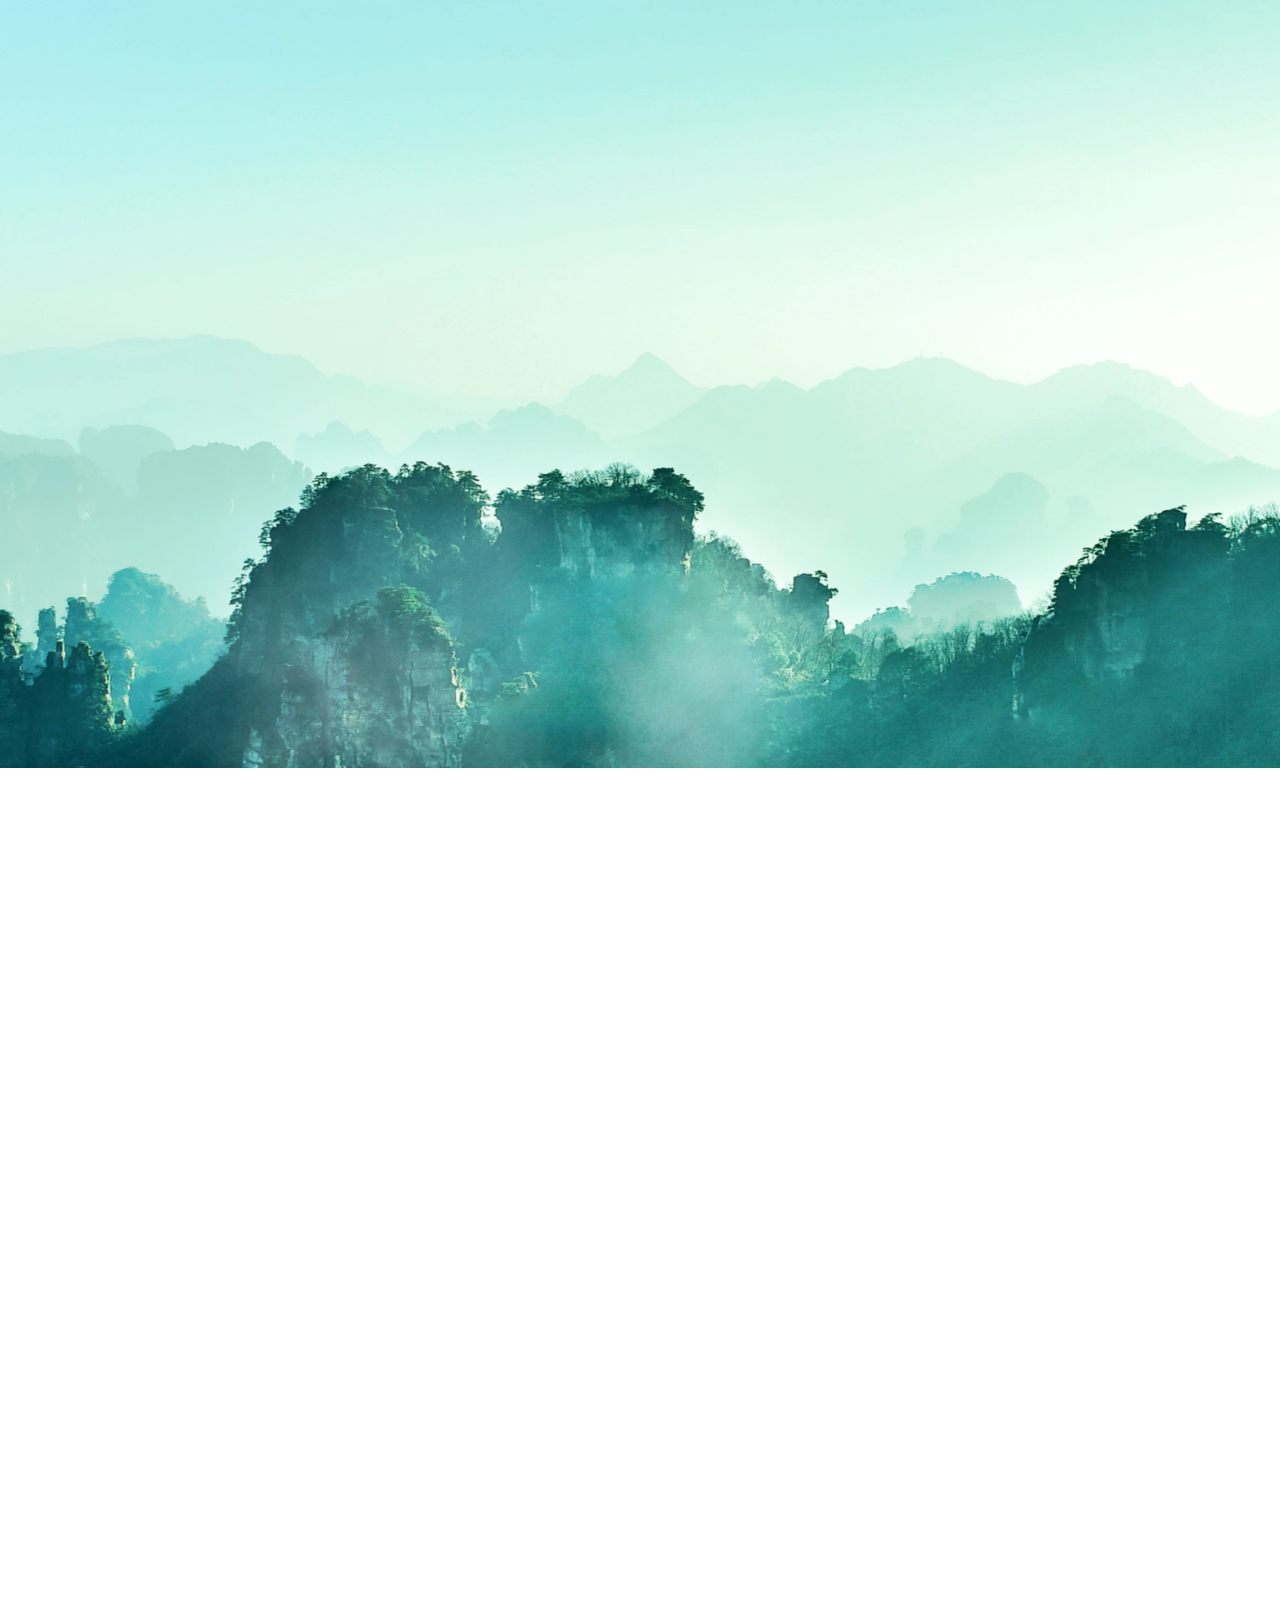
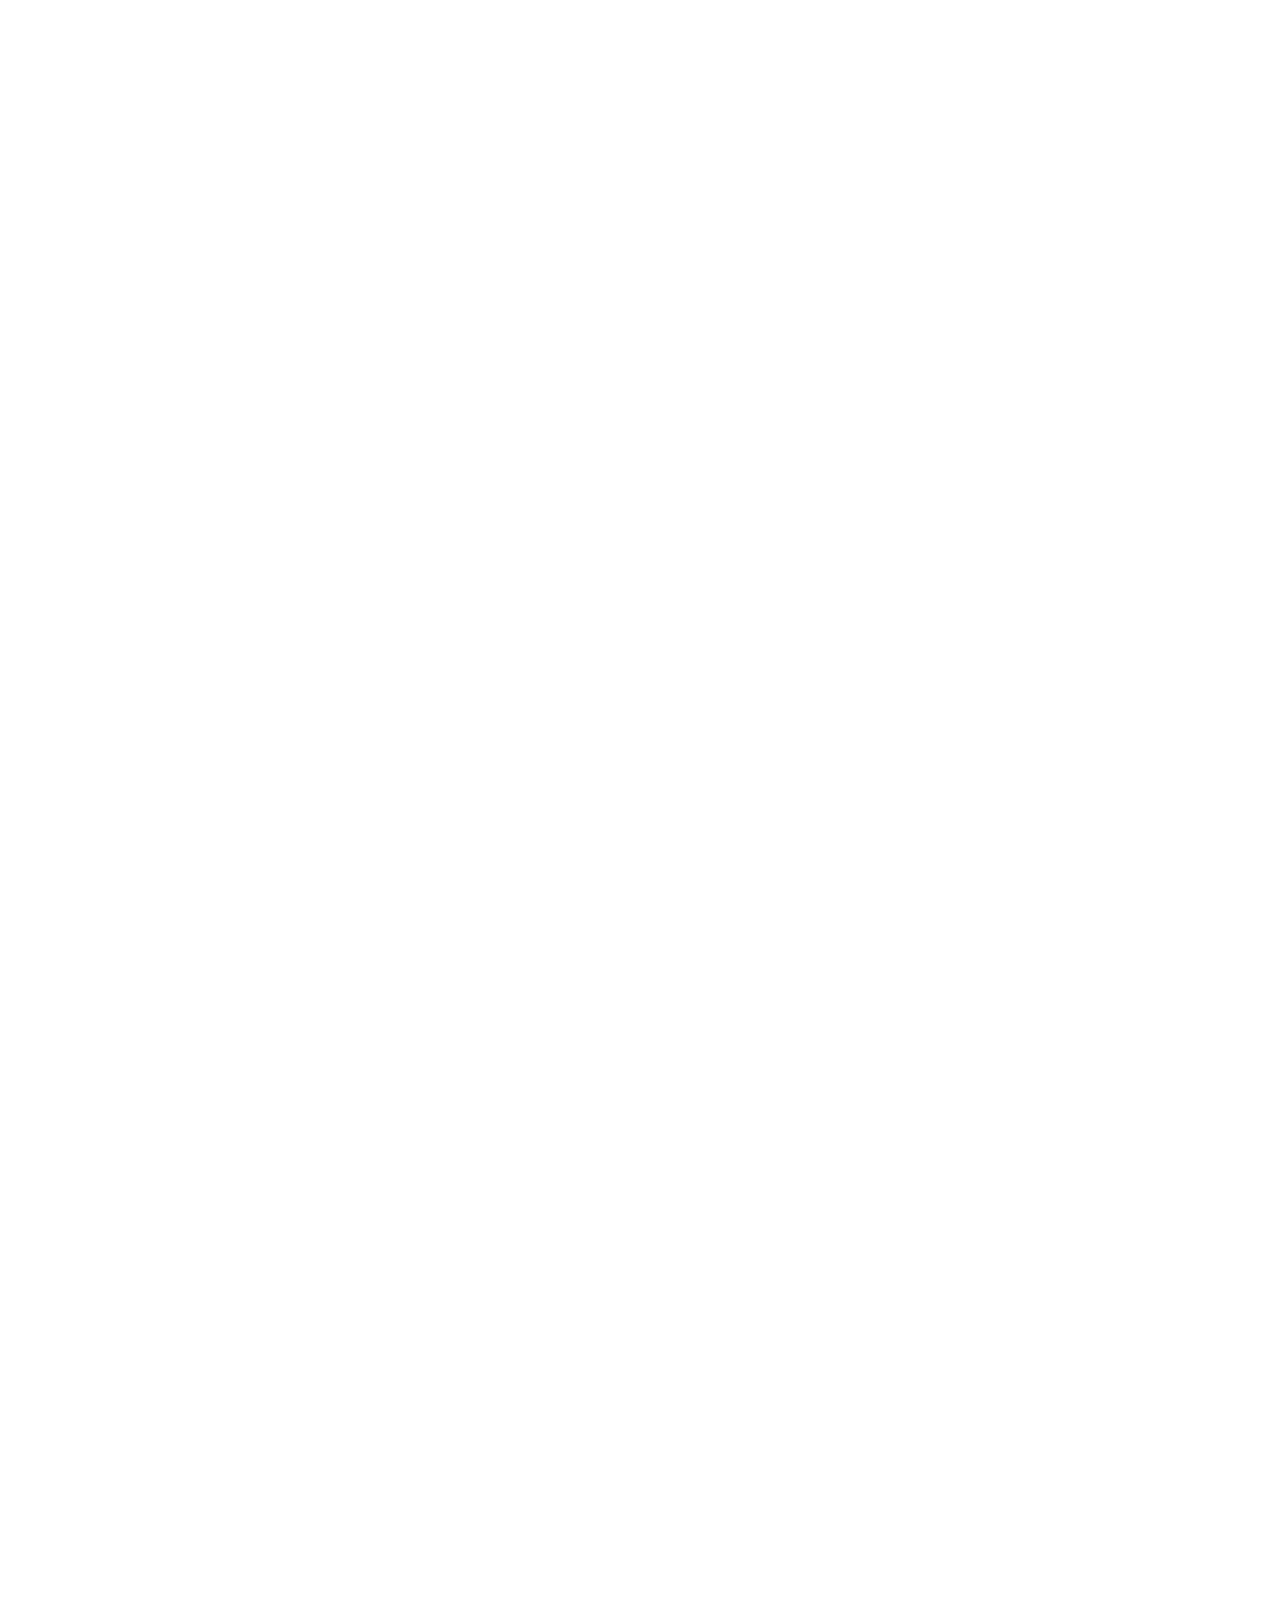
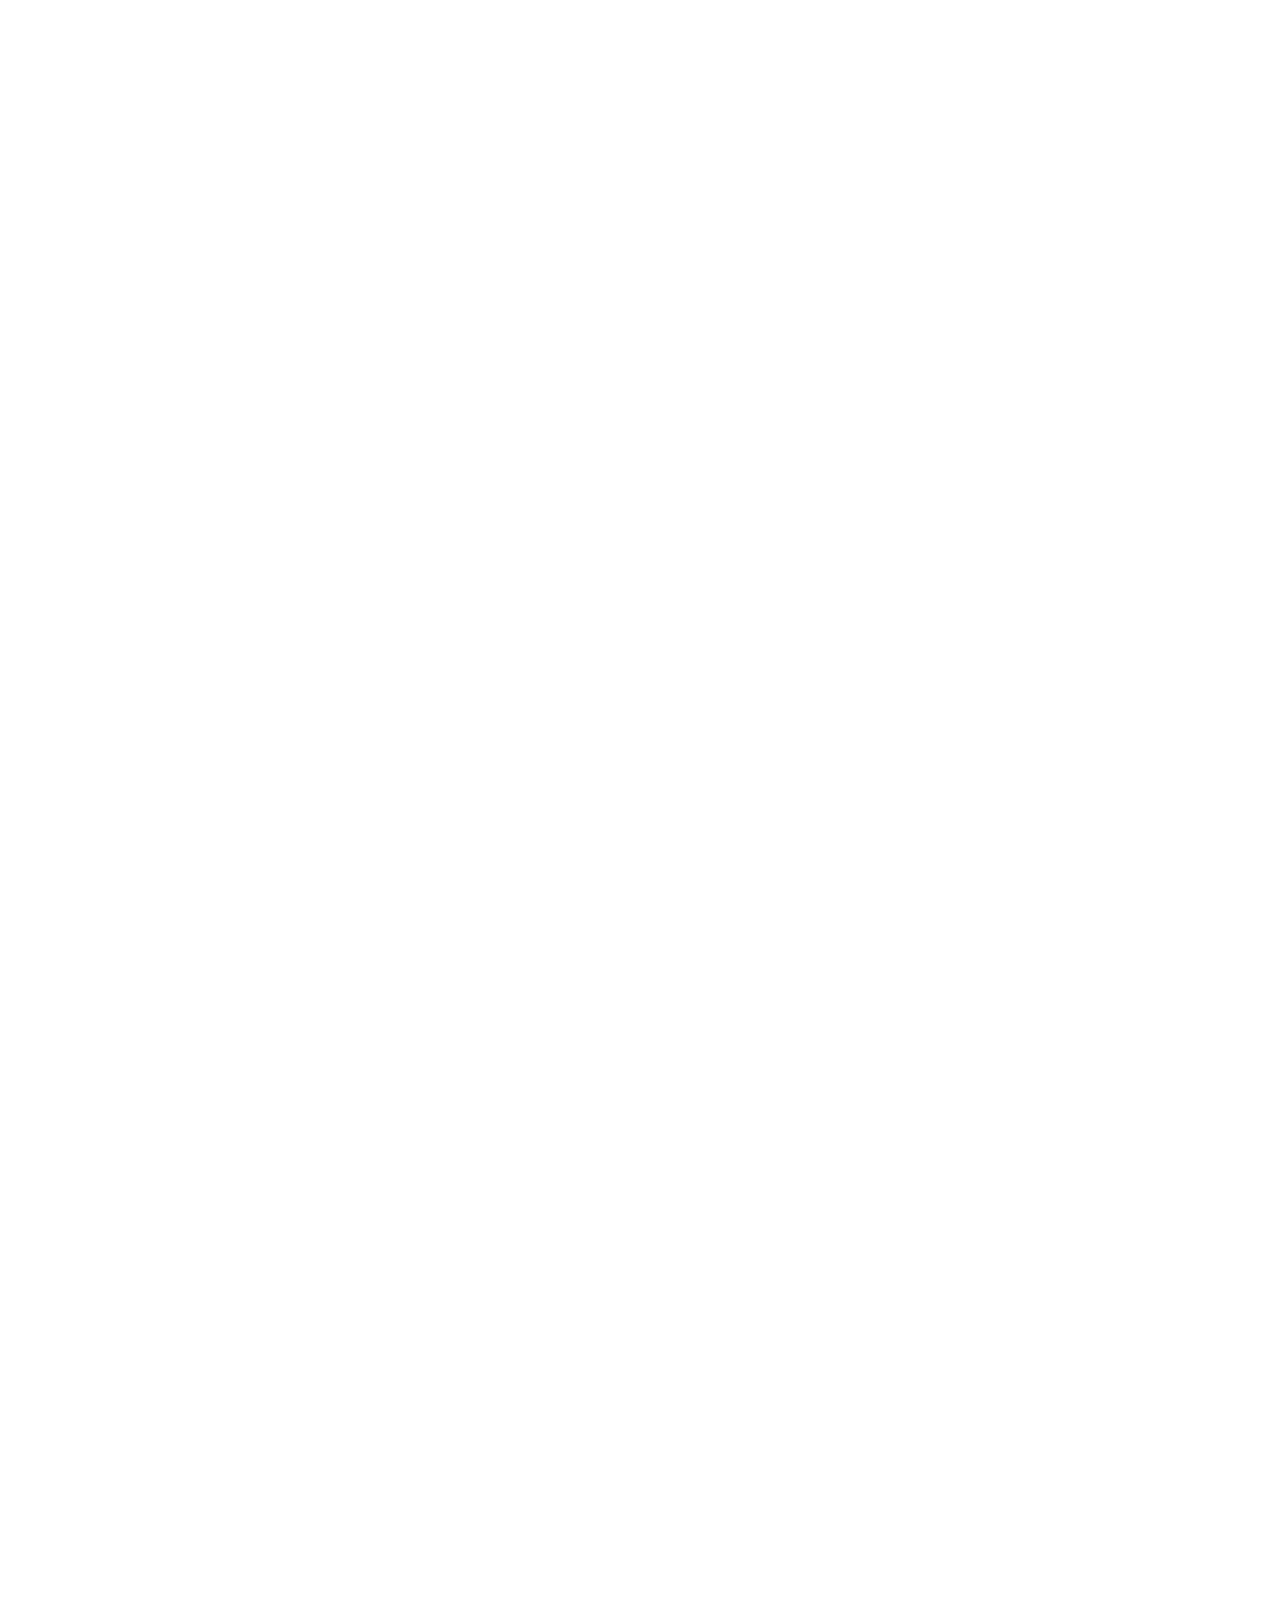
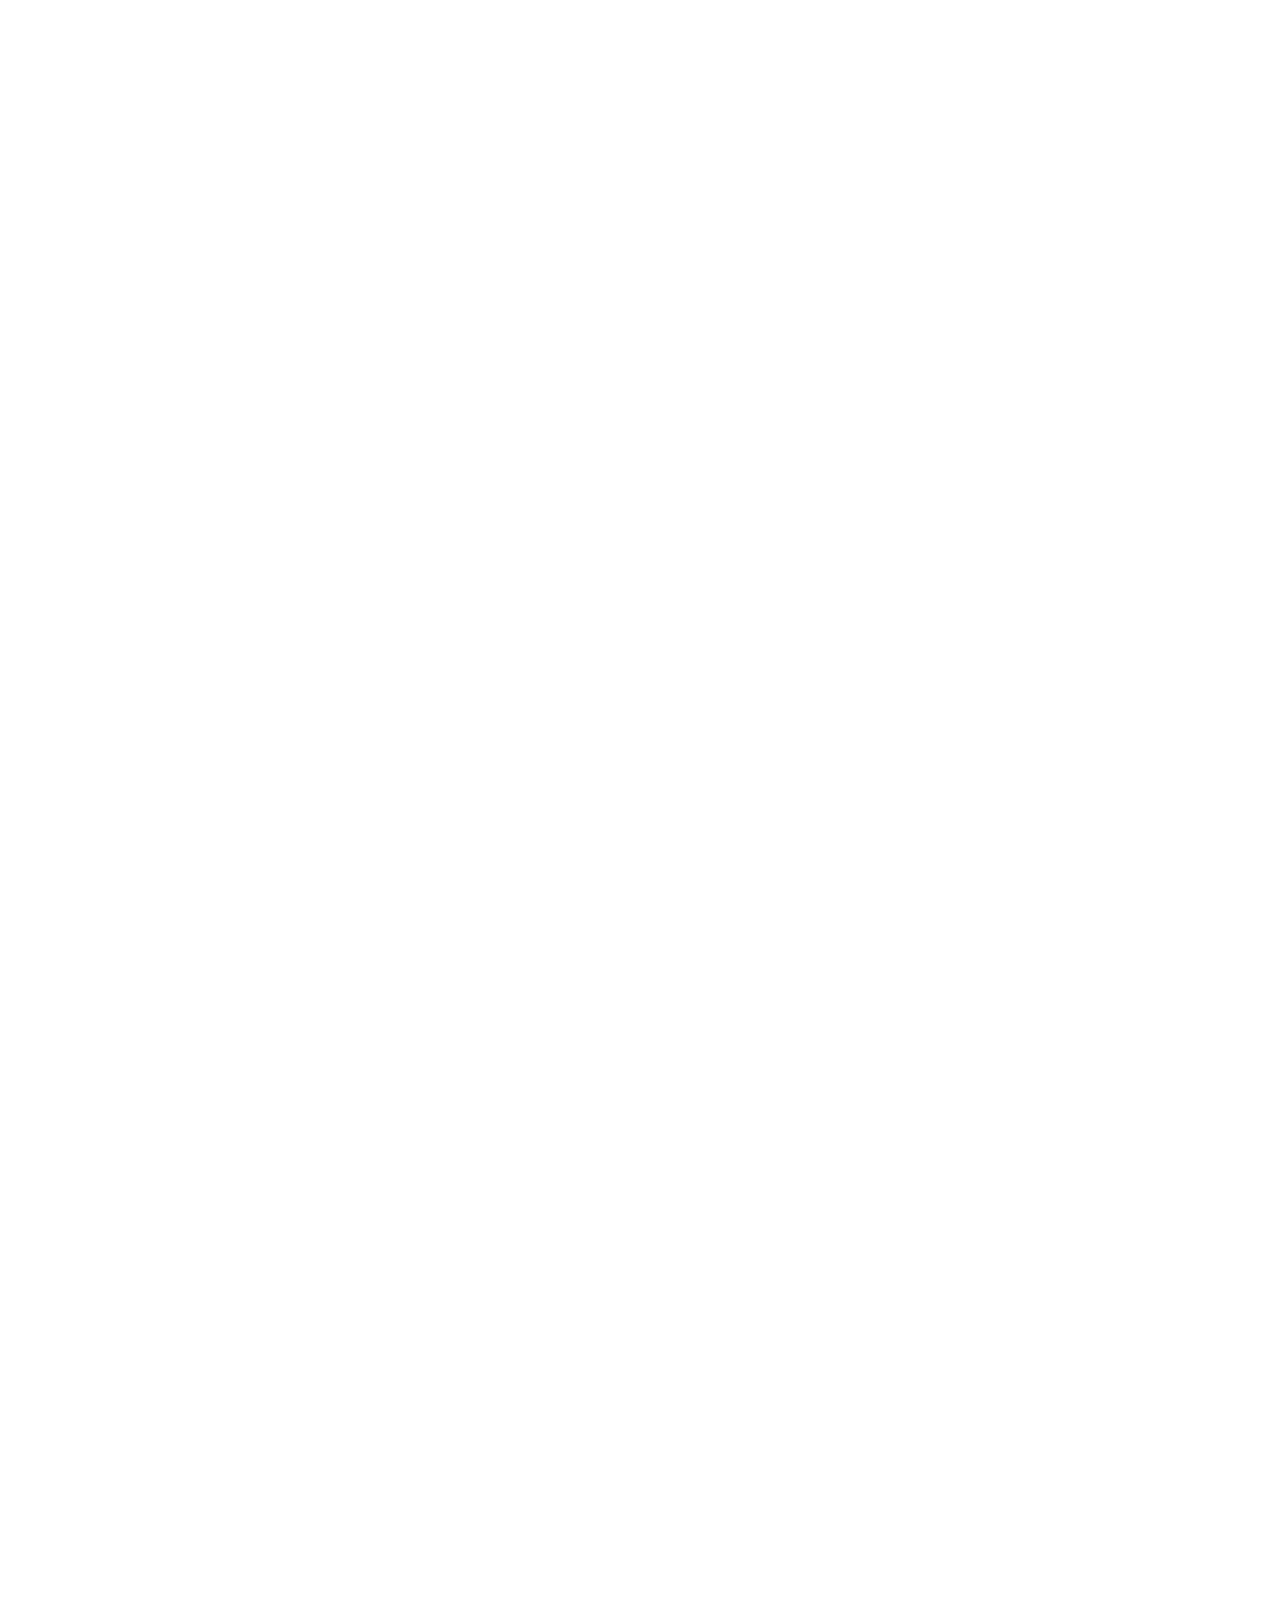
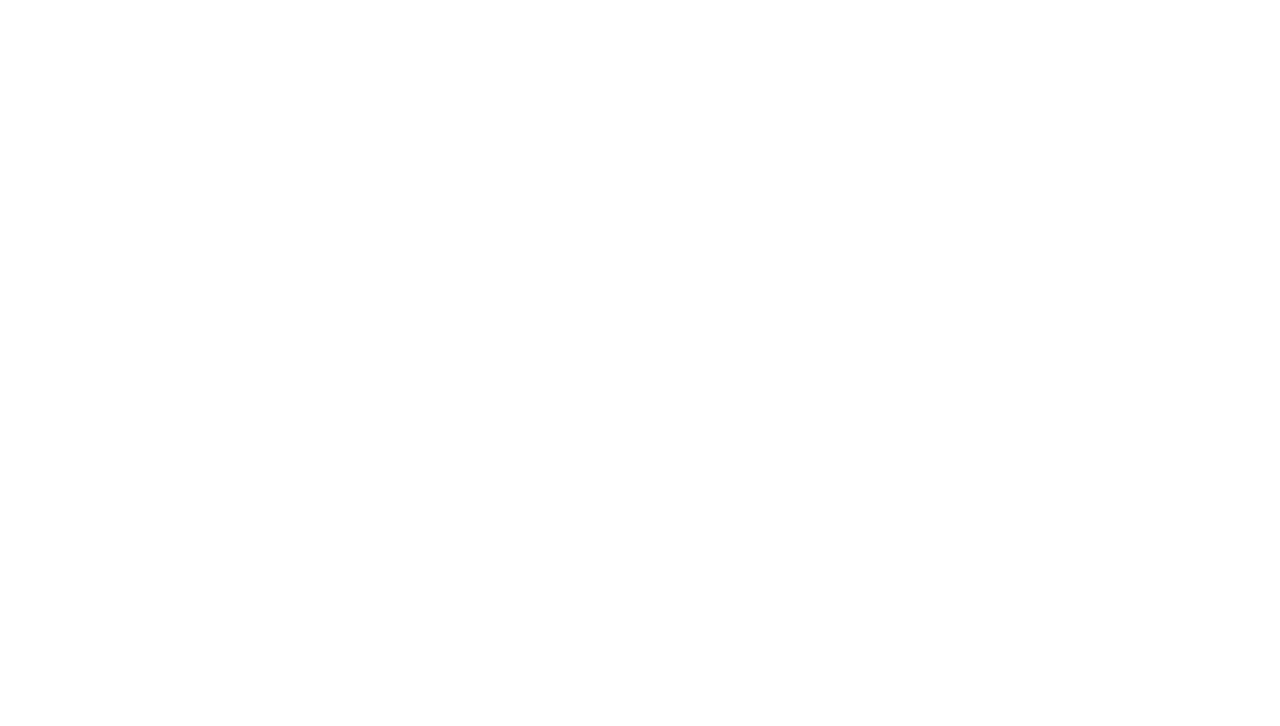
<file: portfolio/index.html>
<!DOCTYPE html>
<!--
  © 2026 Rutvij Bhatt. All rights reserved.
  Contact: rutvijbhatt207@gmail.com
  ⚠️ UNAUTHORIZED USE PROHIBITED
-->
<html lang="en">
  <head>
    <meta charset="UTF-8" />
    <meta http-equiv="X-UA-Compatible" content="IE=edge" />
    <meta name="viewport" content="width=device-width, initial-scale=1.0" />
    
    <!-- Security Headers (Only CSP works in meta tags) -->
    <meta http-equiv="Content-Security-Policy" content="
      default-src 'self';
      script-src 'self' 'unsafe-inline' https://www.google.com https://www.gstatic.com;
      style-src 'self' 'unsafe-inline' https://fonts.googleapis.com https://cdnjs.cloudflare.com;
      font-src 'self' https://fonts.gstatic.com https://cdnjs.cloudflare.com;
      img-src 'self' data:;
      connect-src 'self' https://formspree.io https://www.google.com;
      form-action 'self' https://formspree.io;
      frame-src https://www.google.com;
      base-uri 'self';
      object-src 'none';
      upgrade-insecure-requests;
    " />
    <meta http-equiv="X-Content-Type-Options" content="nosniff" />
    <meta http-equiv="Referrer-Policy" content="strict-origin-when-cross-origin" />
    
    <!-- SEO Meta Tags -->
    <title>Rutvij Bhatt - Full Stack Developer & Data Scientist Portfolio</title>
    <meta name="description" content="Rutvij Bhatt - Full Stack Developer & Data Scientist with expertise in Python, Java, React, AWS, Machine Learning. View my portfolio of innovative projects and professional experience." />
    <meta name="keywords" content="Rutvij Bhatt, Full Stack Developer, Data Scientist, Python, Java, React, AWS, Machine Learning, Web Development, Portfolio" />
    <meta name="author" content="Rutvij Bhatt" />
    <meta name="robots" content="index, follow" />
    <meta name="language" content="English" />
    
    <!-- Open Graph Meta Tags (Social Media) -->
    <meta property="og:title" content="Rutvij Bhatt - Full Stack Developer & Data Scientist" />
    <meta property="og:description" content="Innovative Full Stack Developer & Data Scientist specializing in Python, Java, React, and AWS. Explore my portfolio of cutting-edge projects." />
    <meta property="og:image" content="https://rutvij01.github.io/Live/portfolio/img/sitelogo.webp" />
    <meta property="og:url" content="https://rutvij01.github.io/Live/portfolio/" />
    <meta property="og:type" content="website" />
    <meta property="og:site_name" content="Rutvij Bhatt Portfolio" />
    
    <!-- Twitter Card Meta Tags -->
    <meta name="twitter:card" content="summary_large_image" />
    <meta name="twitter:title" content="Rutvij Bhatt - Full Stack Developer & Data Scientist" />
    <meta name="twitter:description" content="Innovative Full Stack Developer & Data Scientist. View my portfolio of Python, Java, React, and AWS projects." />
    <meta name="twitter:image" content="https://rutvij01.github.io/Live/portfolio/img/sitelogo.webp" />
    <meta name="twitter:creator" content="@rutvij01" />
    
    <!-- Favicon and Icons -->
    <link rel="icon" href="img/siteicon.webp" />
    <link rel="apple-touch-icon" href="img/siteicon.webp" />
    <link rel="canonical" href="https://rutvij01.github.io/Live/portfolio/" />
    
    <!-- Preload Critical Resources for Better LCP -->
    <link rel="preload" as="style" href="style.css" />
    <link rel="preload" as="script" href="js/gsap.min.js" />
    <link rel="preload" as="script" href="js/ScrollTrigger.min.js" />
    <link rel="preload" as="script" href="js/app.js" />
    
    <!-- Preload Critical Images (Above the fold) -->
    <link rel="preload" as="image" href="img/background.webp" />
    <link rel="preload" as="image" href="img/fog_7.webp" />
    <link rel="preload" as="image" href="img/mountain_1.webp" />
    <link rel="preload" as="image" href="img/mountain_10.webp" />
    
    <!-- Preload Critical Fonts -->
    <link rel="preconnect" href="https://fonts.googleapis.com" />
    <link rel="preconnect" href="https://fonts.gstatic.com" crossorigin />
    <link rel="preconnect" href="https://cdnjs.cloudflare.com" />
    
    <!-- DNS Prefetch for External Resources -->
    <link rel="dns-prefetch" href="https://formspree.io" />
    <link rel="dns-prefetch" href="https://www.google.com" />
    <link rel="dns-prefetch" href="https://www.gstatic.com" />
    
    <!-- Critical CSS for Loader (Inline for faster LCP) -->
    <style>
      /* Critical loader styles - inline for immediate rendering */
      .loader {
        position: fixed;
        top: 0;
        left: 0;
        width: 100%;
        height: 100%;
        background-color: rgba(0, 0, 0, 0.2);
        z-index: 1000;
        display: flex;
        justify-content: center;
        align-items: center;
        opacity: 1;
        transition: opacity 0.5s ease-out;
      }
      
      .lds-ripple,
      .lds-ripple div {
        box-sizing: border-box;
      }
      
      .lds-ripple {
        display: inline-block;
        position: relative;
        width: 80px;
        height: 80px;
      }
      
      .lds-ripple div {
        position: absolute;
        border: 4px solid rgb(18, 109, 112);
        opacity: 1;
        border-radius: 50%;
        animation: lds-ripple 1s cubic-bezier(0, 0.2, 0.8, 1) infinite;
      }
      
      .lds-ripple div:nth-child(2) {
        animation-delay: -0.5s;
      }
      
      @keyframes lds-ripple {
        0% {
          top: 36px;
          left: 36px;
          width: 8px;
          height: 8px;
          opacity: 0;
        }
        4.9% {
          top: 36px;
          left: 36px;
          width: 8px;
          height: 8px;
          opacity: 0;
        }
        5% {
          top: 36px;
          left: 36px;
          width: 8px;
          height: 8px;
          opacity: 1;
        }
        100% {
          top: 0;
          left: 0;
          width: 80px;
          height: 80px;
          opacity: 0;
        }
      }
      
      /* Critical body styles */
      body {
        margin: 0;
        padding: 0;
        font-family: "Poppins", sans-serif;
        overflow-x: hidden;
        visibility: hidden; /* Hide everything initially */
      }
      
      /* Show body only after loader is ready */
      body.loaded {
        visibility: visible;
      }
      
      /* Ensure main content is hidden until animations start */
      #main-content {
        opacity: 0;
        visibility: hidden;
      }
      
      /* Show main content when animations begin */
      #main-content.animation-ready {
        opacity: 1;
        visibility: visible;
      }
    </style>
    
    <!-- Optimized Font Loading -->
    <link
      rel="preload"
      as="style"
      href="https://fonts.googleapis.com/css2?family=Poppins:wght@100;300;400;800&display=swap"
    />
    <link
      rel="stylesheet"
      href="https://fonts.googleapis.com/css2?family=Poppins:wght@100;300;400;800&display=swap"
      media="print"
      onload="this.media='all'"
    />
    <noscript>
      <link
        rel="stylesheet"
        href="https://fonts.googleapis.com/css2?family=Poppins:wght@100;300;400;800&display=swap"
      />
    </noscript>
    
    <!-- Structured Data (JSON-LD) -->
    <script type="application/ld+json">
    {
      "@context": "https://schema.org",
      "@type": "Person",
      "name": "Rutvij Bhatt",
      "jobTitle": "Full Stack Developer & Data Scientist",
      "description": "Innovative Full Stack Developer and Data Scientist with expertise in Python, Java, React, AWS, and Machine Learning",
      "url": "https://rutvij01.github.io/Live/portfolio/",
      "image": "https://rutvij01.github.io/Live/portfolio/img/sitelogo.webp",
      "sameAs": [
        "https://github.com/Rutvij01",
        "https://www.linkedin.com/in/rutvij-bhatt-01"
      ],
      "alumniOf": [
        {
          "@type": "EducationalOrganization",
          "name": "Concordia University",
          "location": "Montreal, Quebec, Canada"
        },
        {
          "@type": "EducationalOrganization", 
          "name": "Gujarat Technological University",
          "location": "Ahmedabad, Gujarat, India"
        }
      ],
      "knowsAbout": [
        "Python Programming",
        "Java Development", 
        "React.js",
        "AWS Cloud Services",
        "Machine Learning",
        "Data Science",
        "Web Development",
        "Full Stack Development"
      ],
      "hasCredential": [
        {
          "@type": "EducationalOccupationalCredential",
          "name": "IBM Data Science Professional Certificate",
          "credentialCategory": "Professional Certificate",
          "recognizedBy": {
            "@type": "Organization",
            "name": "IBM"
          }
        }
      ]
    }
    </script>
    
    <!-- Temporarily disabled for testing -->
    <!-- <script src="https://www.google.com/recaptcha/api.js?render=6LeyJVssAAAAALd9vhBKAeR-Lzkrre01F7cM0zGD" async defer></script> -->
    
    <!-- Google Fonts - Optimized Loading -->
    <link
      rel="stylesheet"
      href="https://fonts.googleapis.com/css2?family=Poppins:wght@100;300;400;800&display=swap"
      media="print"
      onload="this.media='all'"
    />
    <noscript>
      <link
        rel="stylesheet"
        href="https://fonts.googleapis.com/css2?family=Poppins:wght@100;300;400;800&display=swap"
      />
    </noscript>
    
    <link rel="stylesheet" href="style.css" />
    <link
      rel="stylesheet"
      href="https://cdnjs.cloudflare.com/ajax/libs/font-awesome/6.5.1/css/all.min.css"
      integrity="sha512-DTOQO9RWCH3ppGqcWaEA1BIZOC6xxalwEsw9c2QQeAIftl+Vegovlnee1c9QX4TctnWMn13TZye+giMm8e2LwA=="
      crossorigin="anonymous"
      referrerpolicy="no-referrer"
      media="print"
      onload="this.media='all'"
    />
    <noscript>
      <link
        rel="stylesheet"
        href="https://cdnjs.cloudflare.com/ajax/libs/font-awesome/6.5.1/css/all.min.css"
        integrity="sha512-DTOQO9RWCH3ppGqcWaEA1BIZOC6xxalwEsw9c2QQeAIftl+Vegovlnee1c9QX4TctnWMn13TZye+giMm8e2LwA=="
        crossorigin="anonymous"
        referrerpolicy="no-referrer"
      />
    </noscript>
    <noscript>
      <style>
        #noscript-message {
          display: block !important;
          position: fixed;
          top: 15%;
          left: 50%;
          transform: translate(-50%, -50%);
          background-color: rgba(255, 0, 0, 0.8);
          color: #fff;
          padding: 20px;
          border-radius: 5px;
          z-index: 1001;
        }
        
        /* When JavaScript is disabled, hide loader and show content */
        body {
          visibility: visible !important;
        }
        
        #loader {
          display: none !important;
        }
      </style>
    </noscript>
  </head>

  <body>
    <!-- JavaScript Disabled Message -->
    <noscript>
      <div id="noscript-message">
        <p>Please enable JavaScript for the best experience on this website.</p>
      </div>
    </noscript>

    <!-- Loader - Always visible initially -->
    <div id="loader" class="loader" style="display: flex; opacity: 1; visibility: visible;">
      <div class="lds-ripple">
        <div></div>
        <div></div>
      </div>
    </div>

    <header class="hide">
      <nav>
        <a href="#top" id="home" aria-label="Rutvij Bhatt - Home">
          <picture>
            <source srcset="img/sitelogo.webp" type="image/webp">
            <img src="img/sitelogo.png" alt="Rutvij Bhatt logo" class="logo" />
          </picture>
        </a>
        <ul>
          <li>
            <a
              target="_blank"
              rel="noopener noreferrer"
              href="https://github.com/Rutvij01"
              ><span class="link">Github</span></a
            >
          </li>
          <li>
            <a
              target="_blank"
              rel="noopener noreferrer"
              href="https://www.linkedin.com/in/rutvij-bhatt-01"
              ><span class="link">Linkedin</span></a
            >
          </li>
          <li class="menu" id="menu">
            <a href="#" aria-label="Navigation menu" role="button" aria-expanded="false" aria-controls="menu-items" tabindex="0">
              <div class="bar"></div>
            </a>
            <div class="menu-items" id="menu-items">
              <a href="#top" data-name="Home"
                ><i class="fa fa-home" aria-hidden="true"></i
              ></a>
              <a href="#education" data-name="Education"
                ><i class="fa-solid fa-graduation-cap" aria-hidden="true"></i
              ></a>
              <a href="#skills" data-name="Skills"
                ><i class="fa-solid fa-star" aria-hidden="true"></i
              ></a>
              <a href="#experience" data-name="Experience"
                ><i class="fa-solid fa-business-time" aria-hidden="true"></i
              ></a>
              <a href="#projects" data-name="Projects"
                ><i class="fa-solid fa-folder-open" aria-hidden="true"></i
              ></a>
              <a href="#certificates" data-name="Certificates"
                ><i class="fa-solid fa-certificate" aria-hidden="true"></i
              ></a>
              <a href="#contact" data-name="Contact"
                ><i class="fa-solid fa-user" aria-hidden="true"></i
              ></a>
            </div>
          </li>
        </ul>
      </nav>
    </header>

    <main id="main-content">
      <!-- Hidden H1 for SEO - not visible but helps search engines -->
      <h1 class="sr-only">Rutvij Bhatt - Full Stack Developer & Data Scientist Portfolio</h1>
      
      <div id="top">
        <div class="vignette hide"></div>
        <img
          src="img/background.webp"
          data-speedx="0.3"
          data-speedy="0.38"
          data-speedz="0"
          data-rotation="0"
          data-distance="-100"
          class="parallax bg-img"
        />
        <img
          src="img/fog_7.webp"
          data-speedx="0.27"
          data-speedy="0.32"
          data-speedz="0"
          data-rotation="0"
          data-distance="850"
          class="parallax fog-7"
        />
        <img
          src="img/mountain_10.webp"
          data-speedx="0.195"
          data-speedy="0.305"
          data-speedz="0"
          data-rotation="0"
          data-distance="1400"
          class="parallax mountain-10"
        />
        <img
          src="img/fog_6.webp"
          data-speedx="0.25"
          data-speedy="0.28"
          data-speedz="0"
          data-rotation="0"
          data-distance="1450"
          class="parallax fog-6"
        />
        <img
          src="img/mountain_9.webp"
          data-speedx="0.125"
          data-speedy="0.155"
          data-speedz="0.15"
          data-rotation="0.02"
          data-distance="1700"
          class="parallax mountain-9"
        />
        <img
          src="img/mountain_8.webp"
          data-speedx="0.1"
          data-speedy="0.11"
          data-speedz="0"
          data-rotation="0.02"
          data-distance="1800"
          class="parallax mountain-8"
        />
        <img
          src="img/fog_5.webp"
          data-speedx="0.16"
          data-speedy="0.105"
          data-speedz="0"
          data-rotation="0"
          data-distance="1950"
          class="parallax fog-5"
        />
        <img
          src="img/mountain_7.webp"
          data-speedx="0.1"
          data-speedy="0.1"
          data-speedz="0"
          data-rotation="0.09"
          data-distance="2000"
          class="parallax mountain-7"
        />
        <div class="parallax text" data-speedx="0.07" data-speedy="0.07" data-speedz="0" data-rotation="0.11">
          <div>Rutvij</div>
          <div>Bhatt</div>
        </div>
        <img
          src="img/mountain_6.webp"
          data-speedx="0.065"
          data-speedy="0.05"
          data-speedz="0.05"
          data-rotation="0.12"
          data-distance="2300"
          class="parallax mountain-6"
        />
        <img
          src="img/fog_4.webp"
          data-speedx="0.135"
          data-speedy="0.034"
          data-speedz="0"
          data-rotation="0"
          data-distance="2400"
          class="parallax fog-4"
        />
        <img
          src="img/mountain_5.webp"
          data-speedx="0.08"
          data-speedy="0.025"
          data-speedz="0.13"
          data-rotation="0.1"
          data-distance="2550"
          class="parallax mountain-5"
        />
        <img
          src="img/fog_3.webp"
          data-speedx="0.11"
          data-speedy="0.018"
          data-speedz="0"
          data-rotation="0"
          data-distance="2800"
          class="parallax fog-3"
        />
        <img
          src="img/mountain_4.webp"
          data-speedx="0.059"
          data-speedy="0.024"
          data-speedz="0.35"
          data-rotation="0.14"
          data-distance="3200"
          class="parallax mountain-4"
        />
        <img
          src="img/mountain_3.webp"
          data-speedx="0.04"
          data-speedy="0.018"
          data-speedz="0.32"
          data-rotation="0.05"
          data-distance="3400"
          class="parallax mountain-3"
        />
        <img
          src="img/fog_2.webp"
          data-speedx="0.15"
          data-speedy="0.0115"
          data-speedz="0"
          data-rotation="0"
          data-distance="3600"
          class="parallax fog-2"
        />
        <img
          src="img/mountain_2.webp"
          data-speedx="0.0235"
          data-speedy="0.013"
          data-speedz="0.42"
          data-rotation="0.15"
          data-distance="3800"
          class="parallax mountain-2"
        />
        <img
          src="img/mountain_1.webp"
          data-speedx="0.027"
          data-speedy="0.018"
          data-speedz="0.53"
          data-rotation="0.2"
          data-distance="4000"
          class="parallax mountain-1"
        />
        <img src="img/sun_rays.webp" class="sun-rays hide" />
        <img src="img/black_shadow.webp" class="black-shadow hide" />
        <img src="img/fog_1.webp" data-speedx="0.12" data-speedy="0.01" data-speedz="0" data-rotation="0" data-distance="4200" class="parallax fog-1" />
      </div>
    </main>

    <div class="rest" role="complementary">
      <div class="firefly"></div>
      <div class="firefly"></div>
      <div class="firefly"></div>
      <div class="firefly"></div>
      <div class="firefly"></div>
      <div class="firefly"></div>
      <div class="firefly"></div>
      <div class="firefly"></div>
      <div class="firefly"></div>
      <div class="firefly"></div>
      <div class="firefly"></div>
      <div class="firefly"></div>
      <div class="firefly"></div>
      <div class="firefly"></div>
      <div class="firefly"></div>

      <div id="education">
        <h2 id="education-title" class="education-title">Education</h2>
        <div id="sparkle-layer"></div>

        <div class="card sparkle-trigger">
          <picture>
            <source srcset="img/GTU.webp" type="image/webp">
            <img src="img/GTU.png" alt="Gujarat Technological University logo" loading="lazy" />
          </picture>
          <div class="card-content">
            <h3>Gujarat Technological University</h3>
            <p>Ahmedabad, Gujarat, India.</p>
            <br />
            <p><b>Bachelor of Computer Engineering</b></p>
            <br />
            <p>CGPA: 9.48/10</p>
          </div>
        </div>

        <div class="card sparkle-trigger">
          <picture>
            <source srcset="img/Concordia-University.webp" type="image/webp">
            <img src="img/Concordia-University.png" alt="Concordia University logo" loading="lazy" />
          </picture>
          <div class="card-content">
            <h3>Concordia University</h3>
            <p>Montreal, Quebec, Canada.</p>
            <br />
            <p><b>Master of Applied Computer Science (MApCompSc)</b></p>
            <br />
            <p>GPA: 3.45/4.30</p>
          </div>
        </div>
      </div>

      <!-- SKILL GLOBE -->
      <div id="skills">
        <h2 id="skills-title" class="skills-title">Skills</h2>

        <div class="skills-inner">
          <!-- Globe area -->
          <div class="globe-wrap">
            <div class="globe" id="globe" role="application" aria-label="Interactive skills showcase - click on orbiting icons to view details">
              <picture>
                <source srcset="img/skills.webp" type="image/webp">
                <img src="img/skills.png" alt="Interactive skills globe showing technical expertise" class="globe-center" />
              </picture>
              <div class="orbit" id="orbit"></div>
            </div>
          </div>

          <!-- Detail panel (appears on click) -->
          <aside class="skill-detail" id="skillDetail" aria-hidden="true">
            <div class="detail-content">
              <div id="detailImage" class="detail-image"></div>
              <div class="progress-circle" id="detailProgress">
                <span class="percent" id="detailPercent">0%</span>
              </div>
              <h3 class="detail-title" id="detailTitle"></h3>
            </div>
          </aside>
        </div>

        <!-- Data source for skills -->
        <div id="skill-source" style="display: none">
          <div class="skill-item" data-img="img/HTML5.webp" data-percent="90">
            <h3>HTML</h3>
          </div>
          <div class="skill-item" data-img="img/CSS3.webp" data-percent="80">
            <h3>CSS</h3>
          </div>
          <div
            class="skill-item"
            data-img="img/JavaScript.webp"
            data-percent="75"
          >
            <h3>JavaScript</h3>
          </div>
          <div class="skill-item" data-img="img/Java.webp" data-percent="85">
            <h3>Java</h3>
          </div>
          <div class="skill-item" data-img="img/Python.webp" data-percent="80">
            <h3>Python</h3>
          </div>
          <div class="skill-item" data-img="img/React.webp" data-percent="70">
            <h3>React</h3>
          </div>
          <div class="skill-item" data-img="img/Git.webp" data-percent="55">
            <h3>Git</h3>
          </div>
          <div class="skill-item" data-img="img/Jupyter.webp" data-percent="90">
            <h3>Jupyter for AI/ML Model</h3>
          </div>
          <div
            class="skill-item"
            data-img="img/PostgresSQL.webp"
            data-percent="60"
          >
            <h3>PostgresSQL</h3>
          </div>
          <div class="skill-item" data-img="img/SQL.webp" data-percent="80">
            <h3>SQL</h3>
          </div>
          <div class="skill-item" data-img="img/Postman.webp" data-percent="55">
            <h3>Postman</h3>
          </div>
          <div class="skill-item" data-img="img/Cplusplus.webp" data-percent="60">
            <h3>C++</h3>
          </div>
          <div
            class="skill-item"
            data-img="img/aws-color.webp"
            data-percent="85"
          >
            <h3>EC2 & Lambda</h3>
          </div>
        </div>
      </div>

      <!-- =====================================================
     EXPERIENCE SECTION — Floating Timeline
===================================================== -->
      <div id="experience">
        <!-- Background glow overlay -->
        <div class="experience-bg-overlay"></div>

        <!-- Section content wrapper -->
        <div class="experience-container">
          <h2 id="experience-title" class="experience-title">Experience</h2>

          <!-- =======================
         TIMELINE STRUCTURE
    ======================= -->
          <div class="timeline">
            <!-- Comets — glowing trails moving along timeline -->
            <div class="comet"></div>
            <div class="comet"></div>
            <div class="comet"></div>

            <!-- =======================
           EXPERIENCE ITEM 1
      ======================= -->
            <div class="timeline-item left">
              <!-- Node (dot + logo) -->
              <div class="timeline-node">
                <div class="timeline-dot"></div>
                <a
                  href="https://www.silverwingtechnologies.com/"
                  target="_blank"
                  rel="noopener noreferrer"
                >
                  <picture>
                    <source srcset="img/silwerwingAHM.webp" type="image/webp">
                    <img
                      src="img/silwerwingAHM.png"
                      alt="Silverwing Technologies Logo"
                      class="timeline-logo"
                      loading="lazy"
                    />
                  </picture>
                </a>
              </div>

              <!-- Experience card -->
              <div class="timeline-card">
                <h3>Web Designing Intern</h3>
                <p class="company">Silverwing Technologies Pvt. Ltd.</p>
                <p class="duration">Oct 2017 – Feb 2018</p>
                <p class="desc">
                  This internship consist of Developing a web module with the
                  help of bootstrap framework and project deployment on the
                  company server.
                </p>
              </div>
            </div>

            <!-- =======================
           EXPERIENCE ITEM 2
      ======================= -->
            <div class="timeline-item right">
              <!-- Node (dot + logo) -->
              <div class="timeline-node">
                <div class="timeline-dot"></div>
                <a
                  href="https://www.silverwingtechnologies.com/"
                  target="_blank"
                  rel="noopener noreferrer"
                >
                  <img
                    src="img/silwerwingAHM.png"
                    alt="Silverwing Technologies Logo"
                    class="timeline-logo"
                  />
                </a>
              </div>

              <!-- Experience card -->
              <div class="timeline-card">
                <h3>ASP .NET Trainee</h3>
                <p class="company">Silverwing Technologies Pvt. Ltd.</p>
                <p class="duration">Fab 2018 – Aug 2018</p>
                <p class="desc">
                  Built and deployed modular commercial platform along with
                  payment gateway integration and bulk SMS service.
                </p>
              </div>
            </div>

            <!-- =======================
           EXPERIENCE ITEM 3
      ======================= -->
            <div class="timeline-item left">
              <!-- Node (dot + logo) -->
              <div class="timeline-node">
                <div class="timeline-dot"></div>
                <a
                  href="https://www.silverwingtechnologies.com/"
                  target="_blank"
                  rel="noopener noreferrer"
                >
                  <img
                    src="img/silwerwingAHM.png"
                    alt="Silverwing Technologies Logo"
                    class="timeline-logo"
                  />
                </a>
              </div>

              <!-- Experience card -->
              <div class="timeline-card">
                <h3>Technical Intern</h3>
                <p class="company">Silverwing Technologies Pvt. Ltd.</p>
                <p class="duration">Oct 2018 – Apr 2019</p>
                <p class="desc">
                  Assisted in developing website backend functionality in Java
                  and database designing using MySQL.
                </p>
              </div>
            </div>

            <!-- =======================
           EXPERIENCE ITEM 4
      ======================= -->
            <div class="timeline-item right">
              <!-- Node (dot + logo) -->
              <div class="timeline-node">
                <div class="timeline-dot"></div>
                <a
                  href="https://www.silverwingtechnologies.com/"
                  target="_blank"
                  rel="noopener noreferrer"
                >
                  <img
                    src="img/silwerwingAHM.png"
                    alt="Silverwing Technologies Logo"
                    class="timeline-logo"
                  />
                </a>
              </div>

              <!-- Experience card -->
              <div class="timeline-card">
                <h3>Jr. Python & Java Developer</h3>
                <p class="company">Silverwing Technologies Pvt. Ltd.</p>
                <p class="duration">Jul 2020 – Jun 2021</p>
                <p class="desc">
                  Developed a Django-based web module using MVC architecture,
                  boosting client retention by 40%. Implemented MySQL triggers
                  for data integrity, integrated SMSIdea via REST APIs for bulk
                  messaging, and managed version control with Git in an agile
                  team environment.
                </p>
              </div>
            </div>

            <!-- =======================
           EXPERIENCE ITEM 5
      ======================= -->
            <div class="timeline-item left">
              <!-- Node (dot + logo) -->
              <div class="timeline-node">
                <div class="timeline-dot"></div>
                <a
                  href="https://gdg.community.dev/gdg-on-campus-concordia-university-montreal-canada/"
                  target="_blank"
                  rel="noopener noreferrer"
                >
                  <picture>
                    <source srcset="img/GDSC.webp" type="image/webp">
                    <img
                      src="img/GDSC.jpeg"
                      alt="GDSC Logo"
                      class="timeline-logo"
                      loading="lazy"
                    />
                  </picture>
                </a>
              </div>

              <!-- Experience card -->
              <div class="timeline-card">
                <h3>Machine Learning Mentee</h3>
                <p class="company">GDSC Concordia</p>
                <p class="duration">Oct 2023 – Mar 2024</p>
                <p class="desc">
                  Actively participatd in discussing and developing predictive
                  ML models for predictive analysis using Python, Scikit-learn,
                  and advanced statistical analysis tools.
                </p>
              </div>
            </div>
          </div>
          <!-- End of Timeline -->
        </div>
        <!-- End of Container -->
      </div>
      <!-- ========================= END OF EXPERIENCE SECTION ========================= -->

      <!-- ====================== PROJECTS SECTION ====================== -->
      <div id="projects">
        <h2 id="projects-title" class="projects-title">Projects</h2>

        <!-- ===== MAIN TERMINAL (Project List) ===== -->
        <div class="terminal" id="terminal-main" aria-live="polite">
          <!-- Terminal Header -->
          <div class="terminal-header">
            <span class="dot red close-detail" aria-hidden="true"></span>
            <span class="dot yellow" aria-hidden="true"></span>
            <span class="dot green" aria-hidden="true"></span>
            <span class="terminal-title">rutvij@portfolio:~</span>
          </div>

          <!-- Terminal Body -->
          <div class="terminal-body" id="terminal-body">
            <!-- Intro lines -->
            <p class="intro">&gt; npm run showcase</p>
            <p class="intro">&gt; Displaying featured projects...</p>

            <!-- === PROJECT LIST ITEMS === -->
            <!-- Each .project-line:
           - data-* attributes hold title/tech/desc metadata for JS.
           - JS retypes content dynamically.
           - Clicking a line opens a corresponding detail terminal. -->
            <div
              class="project-line"
              data-index="0"
              data-title="Git Play Project"
              data-tech="Play framework (JAVA) | Streams | Web Sockets | AKKA Actors"
              data-desc="Engineered a real-time web application, instantly updating the top 10 GitHub repository search results through WebSockets and enhancing resulting repositories with word count functionality via Streams.|Enabled asynchronous processing with AKKA Actors and conducted comprehensive functionality tests, simulating GitHub REST calls with Mockito."
              tabindex="0"
            >
              <span class="prompt">&gt;</span>
              <span class="command">Git Play Project</span>
              <span class="tech"
                >[Play framework (JAVA) | Streams | Web Sockets | AKKA
                Actors]</span
              >
            </div>

            <div
              class="project-line"
              data-index="1"
              data-title="Docker Swarm and Docker for Distributed WebApp"
              data-tech="Node.js | JS | Docker Swarm | Docker | YAML"
              data-desc="Orchestrated container deployment for 5 web app modules, utilizing Docker Swarm for load balancing and scaling to 5 server replicas for high availability and fault tolerance."
              tabindex="0"
            >
              <span class="prompt">&gt;</span>
              <span class="command"
                >Docker Swarm and Docker for Distributed WebApp</span
              >
              <span class="tech"
                >[Node.js | JS | Docker Swarm | Docker | YAML]</span
              >
            </div>

            <div
              class="project-line"
              data-index="2"
              data-title="PostgreSQL Extensibility and Provenance Queries"
              data-tech="PostgreSQL | pgAdmin | PL/pgSQL"
              data-desc="Attained a 40% improvement in query performance by optimizing execution times from 5.96 to 3.54 minutes using PostgreSQL functions, PL/pgSQL queries, and innovating a 'WHY' provenance solution for SELECT queries, particularly effective in complex join and search operations."
              tabindex="0"
            >
              <span class="prompt">&gt;</span>
              <span class="command"
                >PostgreSQL Extensibility and Provenance Queries</span
              >
              <span class="tech">[PostgreSQL | pgAdmin | PL/pgSQL]</span>
            </div>

            <div
              class="project-line"
              data-index="3"
              data-title="City Oversight"
              data-tech="Django framework (Python) | OpenCV"
              data-desc="Curated 2500+ images for YOLO-based ML model on road-based pothole and garbage detection, aiding effective cleanup prioritization.|Developed a citizen feedback website, increasing reachability by 20%, and generated reports with data visualization for the Municipal Corporation."
              tabindex="0"
            >
              <span class="prompt">&gt;</span>
              <span class="command">City Oversight</span>
              <span class="tech">[Django framework (Python) | OpenCV]</span>
            </div>

            <div
              class="project-line"
              data-index="4"
              data-title="Image Classification using Feed-Forward NN"
              data-tech="Python | PyTorch | Matplotlib | KMNIST dataset | Jupyter Notebook"
              data-desc="Designed a PyTorch neural network for image classification, utilizing 3 activation functions and 2 loss functions for enhanced performance.|Attained a robust 90.45% testing accuracy, with a focus on character recognition within the KMNIST dataset."
              tabindex="0"
            >
              <span class="prompt">&gt;</span>
              <span class="command"
                >Image Classification using Feed-Forward NN</span
              >
              <span class="tech"
                >[Python | PyTorch | Matplotlib | KMNIST dataset | Jupyter
                Notebook]</span
              >
            </div>

            <div
              class="project-line"
              data-index="5"
              data-title="Face Mask Detection using CNN"
              data-tech="Python | PyTorch | Matplotlib | Jupyter Notebook | Google Colab"
              data-desc="Developed a CNN for accurate face mask detection using PyTorch's nn.Module library.|Achieved a high 92% accuracy rate by employing advanced techniques like LeakyReLU, Max Pooling, and Cross-Entropy loss.|Categorized masks into 5 types: cloth, N95, surgical, no mask, and improper.|Strengthened model robustness via 10-fold cross-validation and bias testing on gender and age data."
              tabindex="0"
            >
              <span class="prompt">&gt;</span>
              <span class="command">Face Mask Detection using CNN</span>
              <span class="tech"
                >[Python | PyTorch | Matplotlib | Jupyter Notebook | Google
                Colab]</span
              >
            </div>

            <div
              class="project-line"
              data-index="6"
              data-title="IBM Data Science Capstone"
              data-tech="Python | Pandas | Numpy | Matplotlib | Folium | Dash | scikit-learn | BeautifulSoup | Jupyter Notebook | IBM Watson Studio"
              data-desc="Applied a comprehensive 7-stage Data Science methodology, covering data collection, wrangling, exploration, visualization, model development, evaluation, and results delivery.|Achieved an 83.34% accuracy in predicting SpaceX Falcon 9 rocket first-stage landing outcomes using four algorithms: Logistic Regression, SVM, Decision Tree Classifier, and KNN."
              tabindex="0"
            >
              <span class="prompt">&gt;</span>
              <span class="command">IBM Data Science Capstone</span>
              <span class="tech"
                >[Python | Pandas | Numpy | Matplotlib | Folium | Dash |
                scikit-learn | BeautifulSoup | Jupyter Notebook | IBM Watson
                Studio]</span
              >
            </div>
          </div>
        </div>

        <!-- ===== DYNAMIC DETAIL TERMINALS (Stacked below main terminal) ===== -->
        <!-- JS dynamically inserts project-specific terminals here -->
        <div
          id="project-windows"
          class="project-windows"
          aria-live="polite"
        ></div>
      </div>
      <!-- ====================== END PROJECTS SECTION ====================== -->
      <!-- ====================== CERTIFICATES SECTION ====================== -->
      <div id="certificates" class="certificates-section">
        <h2 id="certificates-title" class="certificates-title">Certificates</h2>

        <div class="certificate-container">
          <div class="certificate-card" data-cert-index="0">
            <div class="certificate-glow"></div>
            <picture>
              <source srcset="img/Coursera.webp" type="image/webp">
              <img src="img/Coursera.png" alt="IBM Data Science Certificate from Coursera" loading="lazy" />
            </picture>
            <h3>Data Science Professional Certificate (V2)</h3>
            <p>Coursera (Verified: IBM) · 2023</p>
            <a
              href="https://www.credly.com/badges/31daa26e-c910-46b7-a51e-50dbab5e5113/public_url"
              target="_blank"
              rel="noopener noreferrer"
              class="view-btn"
              >View Credential</a
            >
          </div>

          <div class="certificate-card" data-cert-index="1">
            <div class="certificate-glow"></div>
            <img src="img/Coursera.png" alt="Coursera" />
            <h3>IBM Data Science Specialization</h3>
            <p>Coursera · 2023</p>
            <a
              href="https://coursera.org/share/762279ed8208ecedd11aeea2532baa9f"
              target="_blank"
              rel="noopener noreferrer"
              class="view-btn"
              >View Credential</a
            >
          </div>

          <div class="certificate-card" data-cert-index="2">
            <div class="certificate-glow"></div>
            <img src="img/Coursera.png" alt="Coursera" />
            <h3>Introduction to Data Science</h3>
            <p>Coursera · 2022</p>
            <a
              href="https://www.coursera.org/account/accomplishments/specialization/certificate/Q3LZRCHE8X8J"
              target="_blank"
              rel="noopener noreferrer"
              class="view-btn"
              >View Credential</a
            >
          </div>

          <div class="certificate-card" data-cert-index="3">
            <div class="certificate-glow"></div>
            <picture>
              <source srcset="img/GSAConcordia.webp" type="image/webp">
              <img src="img/GSAConcordia.png" alt="GSA Concordia" loading="lazy" />
            </picture>
            <h3>Python For Machine Learning - Workshop</h3>
            <p>Graduate Students' Association - Concordia University · 2021</p>
            <span class="no-credential">No Credential Available</span>
          </div>

          <div class="certificate-card" data-cert-index="4">
            <div class="certificate-glow"></div>
            <picture>
              <source srcset="img/IEEESilverOak.webp" type="image/webp">
              <img src="img/IEEESilverOak.jpeg" alt="IEEE SilverOak" loading="lazy" />
            </picture>
            <h3>Getting into Data Science using Python - Workshop</h3>
            <p>Silver Oak University IEEE SB · 2020</p>
            <span class="no-credential">No Credential Available</span>
          </div>

          <div class="certificate-card" data-cert-index="5">
            <div class="certificate-glow"></div>
            <img src="img/Coursera.png" alt="Coursera" />
            <h3>Architecting with Google Compute Engine</h3>
            <p>Coursera · 2020</p>
            <a
              href="https://coursera.org/share/627e0197a121829972b43528d8772460"
              target="_blank"
              rel="noopener noreferrer"
              class="view-btn"
              >View Credential</a
            >
          </div>

          <div class="certificate-card" data-cert-index="6">
            <div class="certificate-glow"></div>
            <picture>
              <source srcset="img/SpokenTutorial.webp" type="image/webp">
              <img src="img/SpokenTutorial.jpeg" alt="SpokenTutorial" loading="lazy" />
            </picture>
            <h3>C++ Training</h3>
            <p>Spoken Tutorial · 2018</p>
            <span class="no-credential">No Credential Available</span>
          </div>

          <div class="certificate-card" data-cert-index="7">
            <div class="certificate-glow"></div>
            <picture>
              <source srcset="img/SpokenTutorial.webp" type="image/webp">
              <img src="img/SpokenTutorial.jpeg" alt="SpokenTutorial" loading="lazy" />
            </picture>
            <h3>C Training</h3>
            <p>Spoken Tutorial · 2017</p>
            <span class="no-credential">No Credential Available</span>
          </div>
        </div>
      </div>
      <!-- ====================== END CERTIFICATES SECTION ====================== -->

      <!-- =======================================================
     CONTACT SECTION — Neural Pulse Interface (Final v2)
======================================================= -->
      <div id="contact">
        <div class="contact-container">
          <h2 class="contact-title">Let’s Connect — neuron to neuron</h2>

          <form
            id="contact-form"
            action="https://formspree.io/f/xqawzonj"
            method="POST"
            novalidate
          >
            <div class="input-group">
              <label for="contact-name" class="sr-only">Name</label>
              <input
                type="text"
                id="contact-name"
                name="name"
                required
                placeholder="Name"
                autocomplete="name"
                maxlength="100"
                pattern="[A-Za-z\s\-\.]{2,100}"
                title="Name should contain only letters, spaces, hyphens, and dots (2-100 characters)"
              />
            </div>
            <div class="input-group">
              <label for="contact-email" class="sr-only">Email</label>
              <input
                type="email"
                id="contact-email"
                name="email"
                required
                placeholder="Email"
                autocomplete="email"
                maxlength="254"
                pattern="[a-z0-9._%+\-]+@[a-z0-9.\-]+\.[a-z]{2,}"
                title="Please enter a valid email address"
              />
            </div>
            <div class="input-group">
              <label for="contact-message" class="sr-only">Message</label>
              <textarea
                id="contact-message"
                name="message"
                rows="4"
                required
                placeholder="Your Message"
                autocomplete="off"
                maxlength="1000"
                minlength="10"
                title="Message should be between 10-1000 characters"
              ></textarea>
            </div>
            <button type="submit" class="send-btn">Send Signal</button>
            <p id="form-status" role="status" aria-live="polite"></p>
          </form>

          <div class="social-links">
            <a
              href="https://github.com/Rutvij01"
              target="_blank"
              rel="noopener noreferrer"
              aria-label="GitHub"
              ><i class="fab fa-github"></i
            ></a>
            <a
              href="https://www.linkedin.com/in/rutvij-bhatt-01"
              target="_blank"
              rel="noopener noreferrer"
              aria-label="LinkedIn"
              ><i class="fab fa-linkedin"></i
            ></a>
            <a id="mail-link" href="#" aria-label="Email"
              ><i class="fas fa-envelope"></i
            ></a>
          </div>
        </div>
      </div>

      <footer id="footer" role="contentinfo">
        <div class="footer-line"></div>
        <div class="footer-content">
          <!-- Attribution / Credits -->
          <div class="footer-left">
            <p class="credits">
              Parallax inspired by
              <b
                ><a
                  href="https://youtu.be/Yo3j_Dx4u7c?si=tmoGXdHyKK4g7DMI"
                  target="_blank"
                  rel="noopener noreferrer"
                  >True Coder <i>(www.youtube.com/@TrueCoder)</i></a
                ></b
              >
              <b> · </b>Fireflies by
              <b
                ><a
                  href="https://codepen.io/mikegolus"
                  target="_blank"
                  rel="noopener noreferrer"
                  >Mike Golus</a
                ></b
              >
            </p>
          </div>

          <!-- Center Signature -->
          <div class="footer-center">
            <p>© 2026 <b>Rutvij Bhatt</b> · All Rights Reserved</p>
            <p>Built with ❤️ using CSS · GSAP · Vanilla JS</p>
            <p class="copyright-notice">
              <small>
                🚫 <strong>Unauthorized use prohibited.</strong> 
                <a href="terms-of-use.html" target="_blank" rel="noopener noreferrer">Terms of Use</a> · 
                <a href="security-policy.html" target="_blank" rel="noopener noreferrer">Security Policy</a>
              </small>
            </p>
          </div>
        </div>
      </footer>
    </div>

    <script src="js/gsap.min.js"></script>
    <script src="js/ScrollTrigger.min.js"></script>
    <script src="js/app.js" defer></script>
    <script>
      // Security: Disable right-click context menu (optional - can be bypassed)
      // document.addEventListener('contextmenu', e => e.preventDefault());
      
      // Security: Disable F12, Ctrl+Shift+I, Ctrl+U (optional - can be bypassed)
      // document.addEventListener('keydown', function(e) {
      //   if (e.key === 'F12' || 
      //       (e.ctrlKey && e.shiftKey && e.key === 'I') ||
      //       (e.ctrlKey && e.key === 'u')) {
      //     e.preventDefault();
      //   }
      // });

      // SIMPLIFIED AND ROBUST LOADER IMPLEMENTATION
      let contentShown = false;
      let loaderTimeout;
      
      // Hide content initially (but keep loader visible)
      document.body.style.visibility = "hidden";
      
      function showContent() {
        if (contentShown) return;
        contentShown = true;
        
        const loader = document.getElementById("loader");
        if (loader) {
          loader.style.transition = "opacity 0.5s ease-out";
          loader.style.opacity = "0";
          setTimeout(() => {
            loader.style.display = "none";
          }, 500);
        }
        
        // Show content
        document.body.style.visibility = "visible";
        
        if (loaderTimeout) {
          clearTimeout(loaderTimeout);
        }
      }
      
      function ensureLoaderVisible() {
        const loader = document.getElementById("loader");
        if (loader) {
          loader.style.display = "flex";
          loader.style.opacity = "1";
          loader.style.visibility = "visible";
        }
        // Hide content while loading
        document.body.style.visibility = "hidden";
      }
      
      // Ensure loader is visible immediately
      ensureLoaderVisible();
      
      // Primary loading detection
      document.onreadystatechange = function () {
        if (document.readyState === "loading") {
          ensureLoaderVisible();
        } else if (document.readyState === "complete") {
          showContent();
        }
      };
      
      // Backup triggers
      document.addEventListener('DOMContentLoaded', function() {
        ensureLoaderVisible();
      });
      
      window.addEventListener('load', function() {
        setTimeout(showContent, 100);
      });
      
      // Safety timeout - always show content after 10 seconds
      loaderTimeout = setTimeout(function() {
        showContent();
      }, 10000);
      
      // Progressive loading check
      setTimeout(function() {
        if (!contentShown && document.readyState !== "loading") {
          showContent();
        }
      }, 3000);
    </script>
  </body>
</html>
</file>
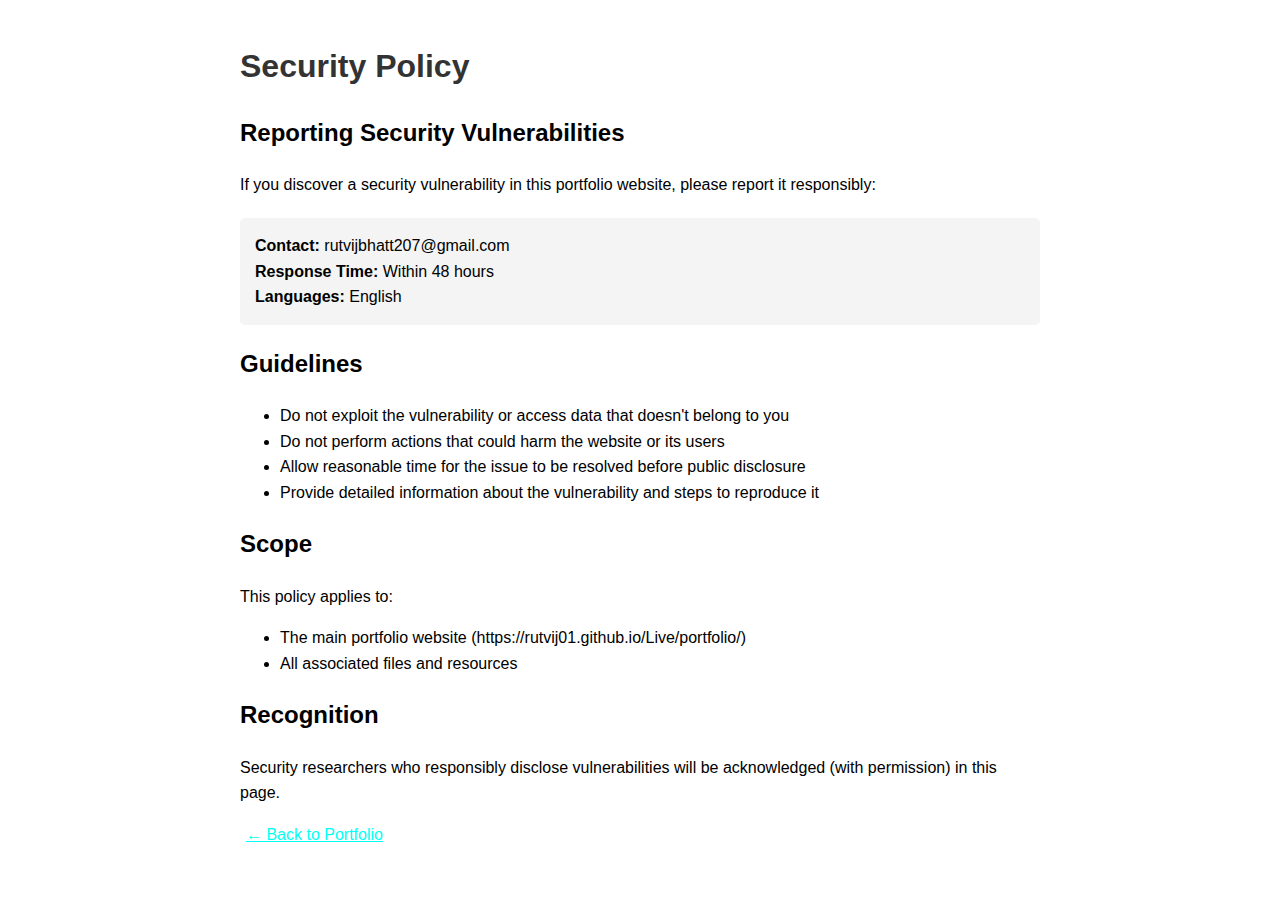
<file: portfolio/security-policy.html>
<!DOCTYPE html>
<html lang="en">
<head>
    <meta charset="UTF-8">
    <meta name="viewport" content="width=device-width, initial-scale=1.0">
    <title>Security Policy - Rutvij Bhatt Portfolio</title>
    <style>
        body { font-family: Arial, sans-serif; max-width: 800px; margin: 0 auto; padding: 20px; line-height: 1.6; }
        h1 { color: #333; }
        .contact { background: #f4f4f4; padding: 15px; border-radius: 5px; margin: 20px 0; }
    </style>
</head>
<body>
    <h1>Security Policy</h1>
    
    <h2>Reporting Security Vulnerabilities</h2>
    <p>If you discover a security vulnerability in this portfolio website, please report it responsibly:</p>
    
    <div class="contact">
        <strong>Contact:</strong> rutvijbhatt207@gmail.com<br>
        <strong>Response Time:</strong> Within 48 hours<br>
        <strong>Languages:</strong> English
    </div>
    
    <h2>Guidelines</h2>
    <ul>
        <li>Do not exploit the vulnerability or access data that doesn't belong to you</li>
        <li>Do not perform actions that could harm the website or its users</li>
        <li>Allow reasonable time for the issue to be resolved before public disclosure</li>
        <li>Provide detailed information about the vulnerability and steps to reproduce it</li>
    </ul>
    
    <h2>Scope</h2>
    <p>This policy applies to:</p>
    <ul>
        <li>The main portfolio website (https://rutvij01.github.io/Live/portfolio/)</li>
        <li>All associated files and resources</li>
    </ul>
    
    <h2>Recognition</h2>
    <p>Security researchers who responsibly disclose vulnerabilities will be acknowledged (with permission) in this page.</p>
    
    <p><button onclick="closeAndReturn()" style="background: none; border: none; color: #00fff5; text-decoration: underline; cursor: pointer; font-size: inherit;">← Back to Portfolio</button></p>

    <script>
        function closeAndReturn() {
            // Try to close the window/tab
            if (window.opener) {
                // If opened by another window, close this one
                window.close();
            } else {
                // If opened directly, redirect to portfolio
                window.location.href = './index.html';
            }
        }
        
        // Auto-close after 30 seconds if user doesn't interact
        setTimeout(() => {
            const userInteracted = document.body.scrollTop > 0 || document.documentElement.scrollTop > 0;
            if (!userInteracted) {
                closeAndReturn();
            }
        }, 30000);
    </script>
</body>
</html>
</file>
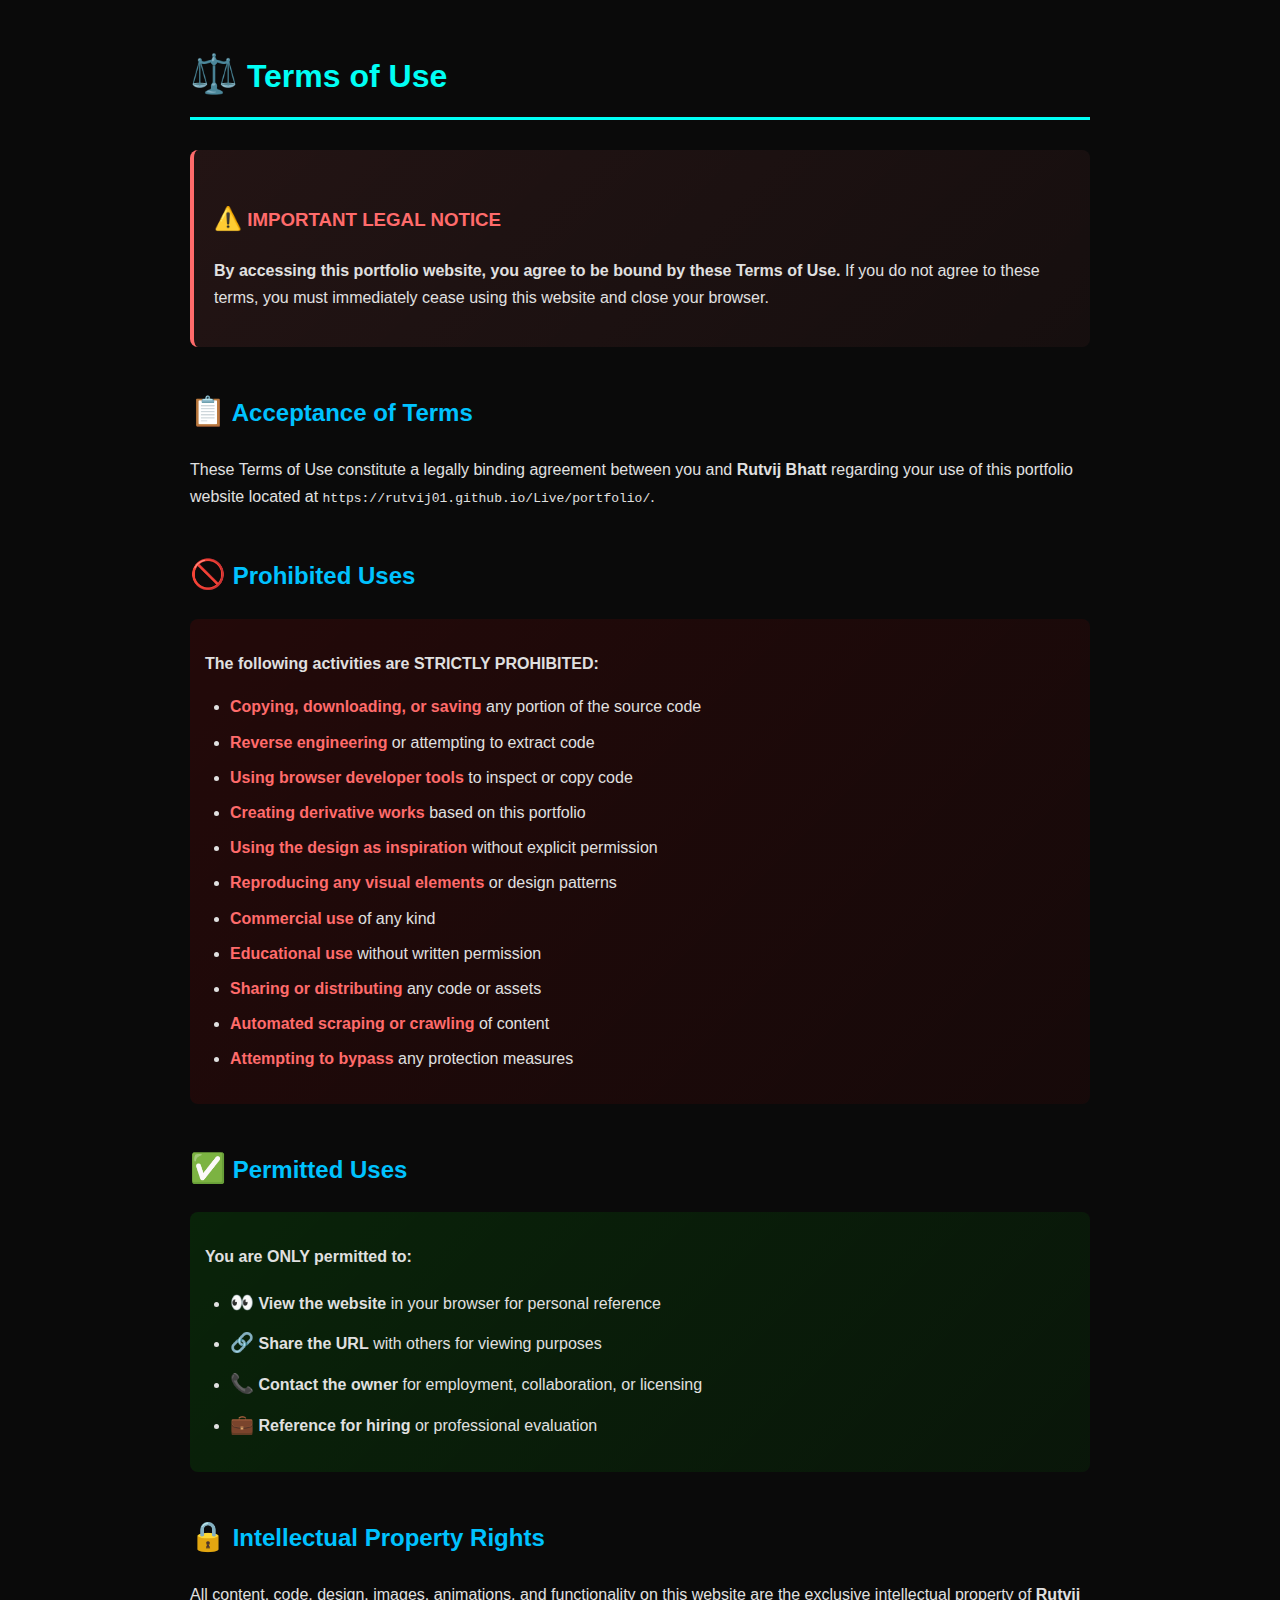
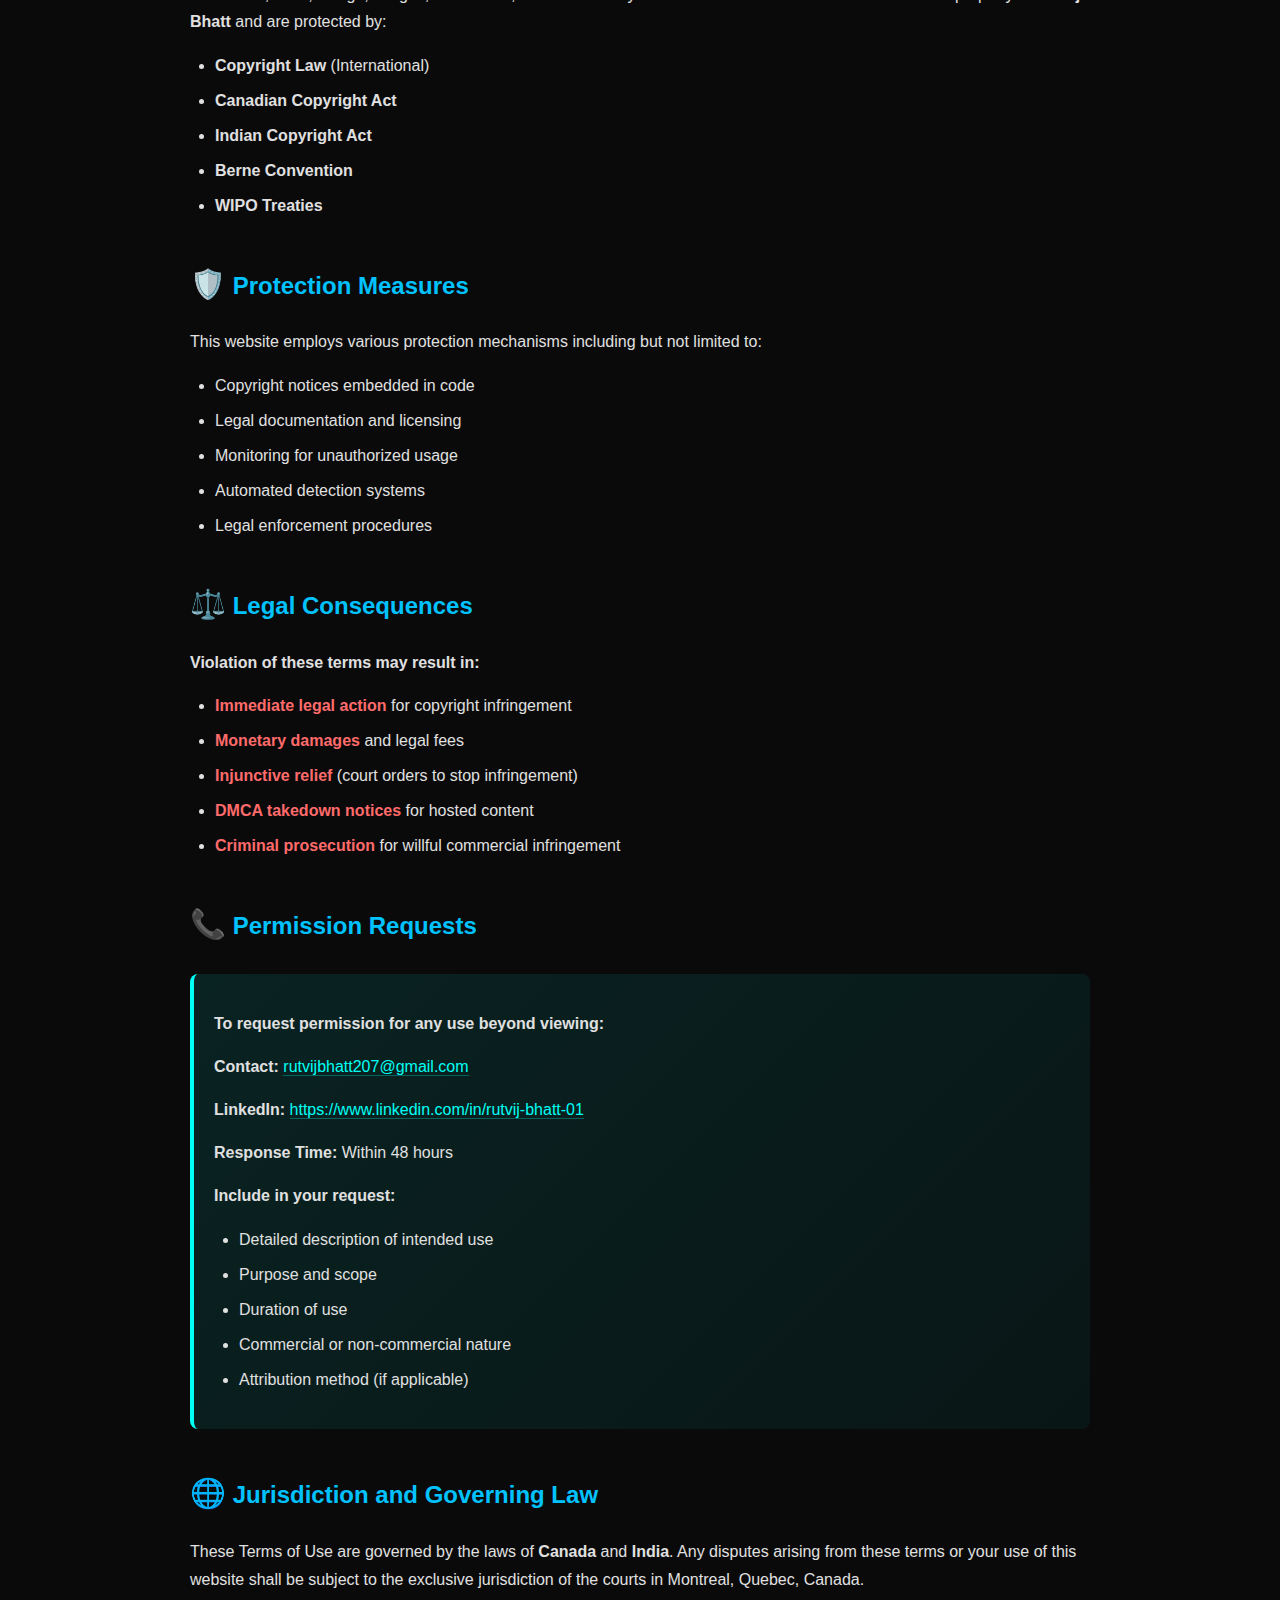
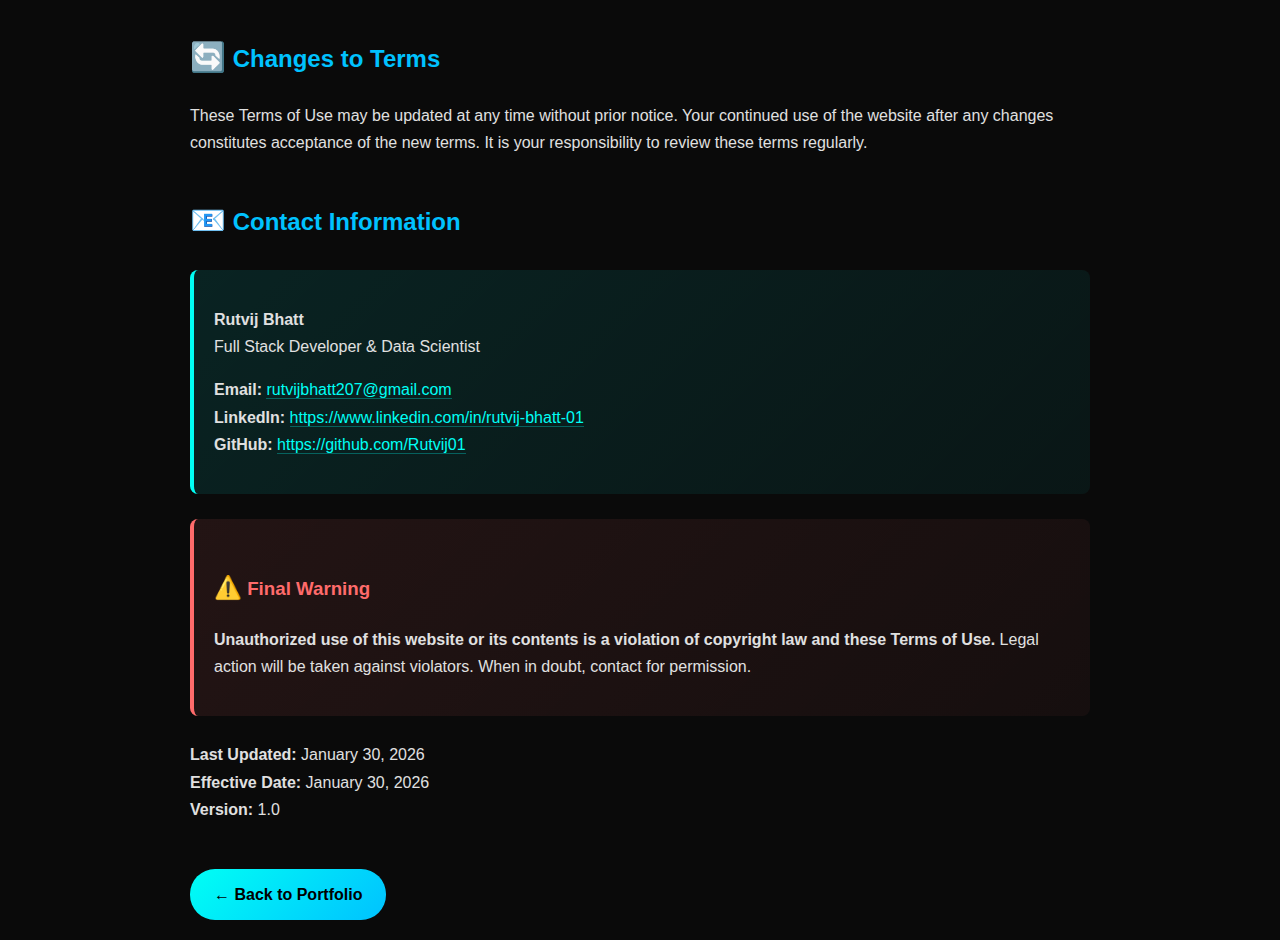
<file: portfolio/terms-of-use.html>
<!DOCTYPE html>
<!--
  © 2026 Rutvij Bhatt. All rights reserved.
  Contact: rutvijbhatt207@gmail.com
  ⚠️ UNAUTHORIZED USE PROHIBITED
-->
<html lang="en">
<head>
    <meta charset="UTF-8">
    <meta name="viewport" content="width=device-width, initial-scale=1.0">
    <meta name="robots" content="noindex, nofollow">
    <title>Terms of Use - Rutvij Bhatt Portfolio</title>
    <style>
        body { 
            font-family: 'Segoe UI', Tahoma, Geneva, Verdana, sans-serif; 
            max-width: 900px; 
            margin: 0 auto; 
            padding: 20px; 
            line-height: 1.7; 
            background: #0a0a0a;
            color: #e0e0e0;
        }
        h1 { 
            color: #00fff5; 
            border-bottom: 3px solid #00fff5;
            padding-bottom: 10px;
            margin-bottom: 30px;
        }
        h2 { 
            color: #00c2ff; 
            margin-top: 40px;
            margin-bottom: 20px;
        }
        h3 { 
            color: #ff6b6b; 
            margin-top: 30px;
        }
        .warning { 
            background: linear-gradient(135deg, rgba(255, 107, 107, 0.1), rgba(255, 107, 107, 0.05)); 
            padding: 20px; 
            border-left: 4px solid #ff6b6b;
            border-radius: 8px; 
            margin: 25px 0; 
        }
        .contact { 
            background: linear-gradient(135deg, rgba(0, 255, 245, 0.1), rgba(0, 255, 245, 0.05)); 
            padding: 20px; 
            border-left: 4px solid #00fff5;
            border-radius: 8px; 
            margin: 25px 0; 
        }
        .prohibited {
            background: linear-gradient(135deg, rgba(255, 0, 0, 0.1), rgba(255, 0, 0, 0.05));
            padding: 15px;
            border-radius: 8px;
            margin: 20px 0;
        }
        .permitted {
            background: linear-gradient(135deg, rgba(0, 255, 0, 0.1), rgba(0, 255, 0, 0.05));
            padding: 15px;
            border-radius: 8px;
            margin: 20px 0;
        }
        a { 
            color: #00fff5; 
            text-decoration: none; 
            border-bottom: 1px solid rgba(0, 255, 245, 0.3);
            transition: all 0.3s ease;
        }
        a:hover { 
            color: #ff6b6b; 
            border-bottom-color: rgba(255, 107, 107, 0.6);
            text-shadow: 0 0 8px rgba(255, 107, 107, 0.4);
        }
        ul, ol { 
            padding-left: 25px; 
        }
        li { 
            margin: 8px 0; 
        }
        .back-link {
            display: inline-block;
            margin-top: 30px;
            padding: 12px 24px;
            background: linear-gradient(135deg, #00fff5, #00c2ff);
            color: #000;
            border-radius: 25px;
            font-weight: bold;
            text-decoration: none;
            border: none;
            transition: all 0.3s ease;
        }
        .back-link:hover {
            transform: translateY(-2px);
            box-shadow: 0 8px 25px rgba(0, 255, 245, 0.3);
            color: #000;
        }
        .emoji { font-size: 1.2em; }
        .highlight { color: #ff6b6b; font-weight: bold; }
    </style>
</head>
<body>
    <h1><span class="emoji">⚖️</span> Terms of Use</h1>
    
    <div class="warning">
        <h3><span class="emoji">⚠️</span> IMPORTANT LEGAL NOTICE</h3>
        <p><strong>By accessing this portfolio website, you agree to be bound by these Terms of Use.</strong> If you do not agree to these terms, you must immediately cease using this website and close your browser.</p>
    </div>

    <h2><span class="emoji">📋</span> Acceptance of Terms</h2>
    <p>These Terms of Use constitute a legally binding agreement between you and <strong>Rutvij Bhatt</strong> regarding your use of this portfolio website located at <code>https://rutvij01.github.io/Live/portfolio/</code>.</p>

    <h2><span class="emoji">🚫</span> Prohibited Uses</h2>
    <div class="prohibited">
        <p><strong>The following activities are STRICTLY PROHIBITED:</strong></p>
        <ul>
            <li><span class="highlight">Copying, downloading, or saving</span> any portion of the source code</li>
            <li><span class="highlight">Reverse engineering</span> or attempting to extract code</li>
            <li><span class="highlight">Using browser developer tools</span> to inspect or copy code</li>
            <li><span class="highlight">Creating derivative works</span> based on this portfolio</li>
            <li><span class="highlight">Using the design as inspiration</span> without explicit permission</li>
            <li><span class="highlight">Reproducing any visual elements</span> or design patterns</li>
            <li><span class="highlight">Commercial use</span> of any kind</li>
            <li><span class="highlight">Educational use</span> without written permission</li>
            <li><span class="highlight">Sharing or distributing</span> any code or assets</li>
            <li><span class="highlight">Automated scraping or crawling</span> of content</li>
            <li><span class="highlight">Attempting to bypass</span> any protection measures</li>
        </ul>
    </div>

    <h2><span class="emoji">✅</span> Permitted Uses</h2>
    <div class="permitted">
        <p><strong>You are ONLY permitted to:</strong></p>
        <ul>
            <li><span class="emoji">👀</span> <strong>View the website</strong> in your browser for personal reference</li>
            <li><span class="emoji">🔗</span> <strong>Share the URL</strong> with others for viewing purposes</li>
            <li><span class="emoji">📞</span> <strong>Contact the owner</strong> for employment, collaboration, or licensing</li>
            <li><span class="emoji">💼</span> <strong>Reference for hiring</strong> or professional evaluation</li>
        </ul>
    </div>

    <h2><span class="emoji">🔒</span> Intellectual Property Rights</h2>
    <p>All content, code, design, images, animations, and functionality on this website are the exclusive intellectual property of <strong>Rutvij Bhatt</strong> and are protected by:</p>
    <ul>
        <li><strong>Copyright Law</strong> (International)</li>
        <li><strong>Canadian Copyright Act</strong></li>
        <li><strong>Indian Copyright Act</strong></li>
        <li><strong>Berne Convention</strong></li>
        <li><strong>WIPO Treaties</strong></li>
    </ul>

    <h2><span class="emoji">🛡️</span> Protection Measures</h2>
    <p>This website employs various protection mechanisms including but not limited to:</p>
    <ul>
        <li>Copyright notices embedded in code</li>
        <li>Legal documentation and licensing</li>
        <li>Monitoring for unauthorized usage</li>
        <li>Automated detection systems</li>
        <li>Legal enforcement procedures</li>
    </ul>

    <h2><span class="emoji">⚖️</span> Legal Consequences</h2>
    <p><strong>Violation of these terms may result in:</strong></p>
    <ul>
        <li><span class="highlight">Immediate legal action</span> for copyright infringement</li>
        <li><span class="highlight">Monetary damages</span> and legal fees</li>
        <li><span class="highlight">Injunctive relief</span> (court orders to stop infringement)</li>
        <li><span class="highlight">DMCA takedown notices</span> for hosted content</li>
        <li><span class="highlight">Criminal prosecution</span> for willful commercial infringement</li>
    </ul>

    <h2><span class="emoji">📞</span> Permission Requests</h2>
    <div class="contact">
        <p><strong>To request permission for any use beyond viewing:</strong></p>
        <p><strong>Contact:</strong> <a href="mailto:rutvijbhatt207@gmail.com">rutvijbhatt207@gmail.com</a></p>
        <p><strong>LinkedIn:</strong> <a href="https://www.linkedin.com/in/rutvij-bhatt-01" target="_blank" rel="noopener noreferrer">https://www.linkedin.com/in/rutvij-bhatt-01</a></p>
        <p><strong>Response Time:</strong> Within 48 hours</p>
        <p><strong>Include in your request:</strong></p>
        <ul>
            <li>Detailed description of intended use</li>
            <li>Purpose and scope</li>
            <li>Duration of use</li>
            <li>Commercial or non-commercial nature</li>
            <li>Attribution method (if applicable)</li>
        </ul>
    </div>

    <h2><span class="emoji">🌐</span> Jurisdiction and Governing Law</h2>
    <p>These Terms of Use are governed by the laws of <strong>Canada</strong> and <strong>India</strong>. Any disputes arising from these terms or your use of this website shall be subject to the exclusive jurisdiction of the courts in Montreal, Quebec, Canada.</p>

    <h2><span class="emoji">🔄</span> Changes to Terms</h2>
    <p>These Terms of Use may be updated at any time without prior notice. Your continued use of the website after any changes constitutes acceptance of the new terms. It is your responsibility to review these terms regularly.</p>

    <h2><span class="emoji">📧</span> Contact Information</h2>
    <div class="contact">
        <p><strong>Rutvij Bhatt</strong><br>
        Full Stack Developer & Data Scientist</p>
        <p><strong>Email:</strong> <a href="mailto:rutvijbhatt207@gmail.com">rutvijbhatt207@gmail.com</a><br>
        <strong>LinkedIn:</strong> <a href="https://www.linkedin.com/in/rutvij-bhatt-01" target="_blank" rel="noopener noreferrer">https://www.linkedin.com/in/rutvij-bhatt-01</a><br>
        <strong>GitHub:</strong> <a href="https://github.com/Rutvij01" target="_blank" rel="noopener noreferrer">https://github.com/Rutvij01</a></p>
    </div>

    <div class="warning">
        <h3><span class="emoji">⚠️</span> Final Warning</h3>
        <p><strong>Unauthorized use of this website or its contents is a violation of copyright law and these Terms of Use.</strong> Legal action will be taken against violators. When in doubt, contact for permission.</p>
    </div>

    <p><strong>Last Updated:</strong> January 30, 2026<br>
    <strong>Effective Date:</strong> January 30, 2026<br>
    <strong>Version:</strong> 1.0</p>

    <a href="index.html" class="back-link">← Back to Portfolio</a>
</body>
</html>
</file>
<file: portfolio/style.css>
/*
  © 2026 Rutvij Bhatt. All rights reserved.
  Contact: rutvijbhatt207@gmail.com
  ⚠️ UNAUTHORIZED USE PROHIBITED
*/

/* Fonts loaded via HTML link tag for better performance */

*,
*::before,
*::after {
  padding: 0;
  margin: 0;
  box-sizing: border-box;
}

.loader {
  position: fixed;
  top: 0;
  left: 0;
  width: 100%;
  height: 100%;
  background-color: rgba(0, 0, 0, 0.2);
  z-index: 1000;
  display: flex;
  justify-content: center;
  align-items: center;
  opacity: 1;
  transition: opacity 0.5s ease-out;
}

.lds-ripple,
.lds-ripple div {
  box-sizing: border-box;
}

.lds-ripple {
  display: inline-block;
  position: relative;
  width: 80px;
  height: 80px;
}

.lds-ripple div {
  position: absolute;
  border: 4px solid currentColor;
  opacity: 1;
  border-radius: 50%;
  animation: lds-ripple 1s cubic-bezier(0, 0.2, 0.8, 1) infinite;
  border-color: rgb(18, 109, 112);
}

.lds-ripple div:nth-child(2) {
  animation-delay: -0.5s;
}

@keyframes lds-ripple {
  0% {
    top: 36px;
    left: 36px;
    width: 8px;
    height: 8px;
    opacity: 0;
  }

  4.9% {
    top: 36px;
    left: 36px;
    width: 8px;
    height: 8px;
    opacity: 0;
  }

  5% {
    top: 36px;
    left: 36px;
    width: 8px;
    height: 8px;
    opacity: 1;
  }

  100% {
    top: 0;
    left: 0;
    width: 80px;
    height: 80px;
    opacity: 0;
  }
}

html,
body {
  overscroll-behavior: none;
  /* Prevents scroll boundary behaviors */
  height: 100%;
  padding: 0;
  margin: 0;
}

body.lock-scroll {
  overflow: hidden;
}

body {
  font-family: "Poppins", sans-serif;
  /* background-color: #333; */
  overflow-x: hidden;
  /* Hide horizontal scrollbar */
  overflow-y: scroll;
  /* Show scrollbar when scrolling is needed */
}

/* keep focus accessibility for keyboard users (Tab navigation) */
button:focus-visible,
a:focus-visible {
  outline: 2px solid #0dc0c3; /* subtle custom focus indicator */
  outline-offset: 3px;
}

/* Fix picture element display for navigation */
nav picture {
  display: inline-block;
}

/* Screen reader only - for SEO H1 */
.sr-only {
  position: absolute;
  width: 1px;
  height: 1px;
  padding: 0;
  margin: -1px;
  overflow: hidden;
  clip: rect(0, 0, 0, 0);
  white-space: nowrap;
  border: 0;
}

/* Hide class - keeps elements focusable but invisible until GSAP animates them */
.hide {
  opacity: 0;
}

/* Ensure menu button is focusable and visible when focused */
.menu a:focus {
  outline: 2px solid #1aeaea;
  outline-offset: 2px;
}

* {
  /* Prevent text/img/link selection on double clicks */
  -webkit-user-select: none; /* Chrome, Safari, Edge (Blink/WebKit) */
  -moz-user-select: none; /* Firefox */
  -ms-user-select: none; /* old IE/Edge */
  user-select: none; /* Standard property */
  /* ---- Prevent unwanted blue selection / tap highlight ---- */
  -webkit-tap-highlight-color: transparent; /* removes mobile tap highlight */
  /* Prevent text/img/link selection on double clicks drag*/
  -webkit-user-drag: none; /* Safari/Chrome */
  user-drag: none; /* Standard (not widely supported) */
}

::-webkit-scrollbar {
  display: none;
  /* Hide scrollbar for Chrome, Safari, and Opera */
}

::selection {
  background-color: #0b372dbb;
}

.logo {
  padding-top: 15%;
  width: 50px;
}

.logo:hover {
  transform: scale(1.1);
}

header {
  position: fixed;
  z-index: 999;
  width: 100%;
  padding: 0.9rem 0;
  top: 0%;
  left: 0%;
  /* border-bottom: 1px solid rgba(255, 255, 255, 0.1); */
  /* transition: opacity 0.3s ease; */
  opacity: 1;
}

nav {
  max-width: 99%;
  margin: 0 auto;
  padding: 0 2rem;
  display: flex;
  justify-content: space-between;
  align-items: center;
  border-radius: 30px;
  /* overflow: hidden; */
  transition: opacity 0.3s ease, background-color 0.3s ease;
  /* Added background-color transition */
}

nav.scrolled {
  /* max-width: fit-content; */
  background-color: rgba(0, 0, 0, 0.3);
  -webkit-backdrop-filter: blur(8px);
  backdrop-filter: blur(8px);
}

nav:hover {
  box-shadow: 0 0 10px rgba(255, 255, 255, 0.5);
  /* Add glow effect on hover */
}

header ul {
  display: flex;
  list-style: none;
  align-items: center;
}

header ul a {
  text-decoration: none;
  color: #fff;
  padding: 0 1.5rem;
  text-transform: uppercase;
  font-weight: 400;
  font-size: 0.83rem;
  position: relative;
}

.link {
  position: relative;
  /* Add position relative to use absolute positioning for the line */
}

.link::after {
  content: "";
  /* Add content for pseudo-element */
  position: absolute;
  /* Position the line absolutely */
  left: 0;
  /* Position the line starting from the left */
  bottom: 0;
  /* Position the line at the bottom of the link */
  width: 100%;
  /* Make the line span the width of the link */
  height: 3px;
  /* Set the height of the line */
  background-image: linear-gradient(
    to right,
    rgb(41, 180, 117),
    rgb(42, 235, 197),
    rgb(26, 234, 234)
  );
  /* Apply the gradient background to the line */
  background-size: 0 100%;
  /* Initially make the line invisible */
  background-repeat: no-repeat;
  /* Prevent repeating the gradient */
  transition: background-size 0.4s;
  /* Add transition for smooth effect */
}

.link:hover::after {
  background-size: 100% 100% !important;
  /* Make the line visible on hover */
}

.menu {
  padding-left: 1.5rem;
  display: flex;
  flex-direction: column;
  justify-content: space-between;
  cursor: pointer;
  position: relative;
}

.menu a {
  padding: 0;
  width: 37px;
  height: 37px;
  display: flex;
  border-radius: 50%;
  background-color: rgba(115, 115, 115, 0.7);
  backdrop-filter: blur(10px);
  -webkit-backdrop-filter: blur(10px);
  justify-content: center;
  align-items: center;
}

.menu a:hover {
  box-shadow: 0 0 5px rgb(26, 234, 234);
  /* Add glow effect on hover */
  transform: scale(1.1);
  /* Scale up on hover */
}

.menu .bar {
  position: relative;
  width: 52%;
  height: 1.3px;
  background-color: rgb(26, 234, 234);
  border-radius: 50%;
  transition: transform 0.3s ease;
}

.menu .bar::before,
.menu .bar::after {
  content: "";
  position: absolute;
  /* left: 50%;
    transform: translateX(-50%); */
  width: 100%;
  height: 100%;
  background-color: rgb(26, 234, 234);
  border-radius: 50%;
  transition: transform 0.3s ease;
}

.menu .bar::before {
  top: -4.5px;
  transform-origin: center;
}

.menu .bar::after {
  top: 4.5px;
  transform-origin: center;
}

/* Effect when hover on hamburger menu icon */
.menu:hover .bar::before {
  transform: translateY(4.5px) rotate(45deg);
  /* Rotate and position for cross effect */
}

.menu:hover .bar::after {
  transform: translateY(-4.5px) rotate(-45deg);
  /* Rotate and position for cross effect */
}

.menu:hover .bar {
  background-color: transparent;
  /* Change main bar color to transparent on hover */
}

/* Effect when clicked on hamburger menu icon */
.menu.active .bar::before {
  transform: translateY(4.5px) rotate(45deg);
}

.menu.active .bar::after {
  transform: translateY(-4.5px) rotate(-45deg);
}

.menu.active .bar {
  background-color: transparent;
}

/* Hamburger menu items */
.menu-items {
  display: flex;
  flex-direction: column;
  position: absolute;
  top: calc(100% + 55%);
  opacity: 0;
  visibility: hidden;
  pointer-events: none;
  transition: opacity 0.3s ease, visibility 0.3s ease;
}

/* Add margin between menu items */
.menu-items a + a {
  margin-top: 25%;
}

.menu-items a {
  padding: 3%;
  color: #fff;
  text-decoration: none;
  align-items: center;
  justify-content: center;
  z-index: 1;
  /* Set default z-index */
  transition: transform 0.3s ease;
  /* Added transition for smooth scaling */
}

.menu-items a:hover {
  transform: scale(1.2);
  /* Scale up on hover */
  background-color: rgba(26, 234, 234, 0.25);
  z-index: 2;
  /* Bring hovered item to front */
  box-shadow: 0 0 10px rgba(255, 255, 255, 0.7);
}

/* Small block (chat bubble) */
.menu-items a:hover::before {
  content: attr(data-name);
  /* Display the 'data-name' attribute as content */
  position: absolute;
  padding: 5% 7%;
  /* Padding for spacing */
  top: 50%;
  left: -50%;
  transform: translateY(-50%) translateX(-100%);
  /* Adjust the initial left position */
  border-radius: 7%;
  /* Rounded corners for chat bubble */
  white-space: nowrap;
  /* Prevent text wrapping */
  z-index: 3;
  /* Ensure the chat bubble is above other elements */
  opacity: 0;
  transition: opacity 0.3s ease;
  box-shadow: 0 0 5px rgba(255, 255, 255, 0.9);
  margin-right: 10px;
  /* Fixed right margin for vertical alignment */
}

.menu-items a:hover:hover::before {
  opacity: 1;
}

/* Menu items display */
.menu:hover .menu-items,
.menu.active .menu-items,
.menu-items.active {
  opacity: 1;
  visibility: visible;
  pointer-events: auto;
}

/* Force close menu - overrides hover */
.menu.force-close .menu-items {
  opacity: 0 !important;
  visibility: hidden !important;
  pointer-events: none !important;
}

/* Show menu items when any menu item is focused (keyboard navigation) */
.menu-items:focus-within {
  opacity: 1;
  visibility: visible;
  pointer-events: auto;
}

@keyframes slideIn {
  from {
    opacity: 0;
    transform: translateY(-20px);
    /* Adjusted initial position */
  }

  to {
    opacity: 1;
    transform: translateY(0);
  }
}

/* Main Section */
main {
  /* background-color: #353; */
  position: relative;
  height: 100vh;
  width: 100vw;
  overflow: hidden;
}

.parallax {
  pointer-events: none;
  /* transition: 0.45s cubic-bezier(.2,.49,.32,.99); */
  transition: none;
}

.bg-img {
  position: absolute;
  width: 200.44%;
  top: 1.86%;
  left: 50.69%;
  z-index: 1;
}

.fog-7 {
  position: absolute;
  width: 132%;
  top: 37.7%;
  left: 70.8%;
  z-index: 2;
}

.mountain-10 {
  position: absolute;
  width: 71.52%;
  top: 63.58%;
  left: 67.84%;
  z-index: 3;
}

/* .mountain-10{
    position: absolute;
    width: 1328px;
    top: calc(50% + 127px);
    left: calc(50% + 284px);
    z-index: 3;
} */

.fog-6 {
  position: absolute;
  width: 155%;
  top: 62.09%;
  left: 45%;
  z-index: 4;
}

.mountain-9 {
  position: absolute;
  width: 40.63%;
  top: 69.95%;
  left: 18.3%;
  z-index: 5;
}

.mountain-8 {
  position: absolute;
  width: 65.58%;
  top: 75.09%;
  left: 38%;
  z-index: 6;
}

.fog-5 {
  position: absolute;
  width: 31.25%;
  top: 69.75%;
  left: 51.39%;
  z-index: 7;
}

.mountain-7 {
  position: absolute;
  width: 58.33%;
  top: 83.7%;
  left: 69.38%;
  z-index: 8;
}

.text {
  position: absolute;
  z-index: 9;
  top: 43%;
  left: 50%;
  text-align: center;
  text-transform: uppercase;
  color: #f5faff; /* soft white, not pure white to avoid harshness */
  text-shadow: 0 0 10px rgba(0, 255, 245, 0.6), 0 0 20px rgba(0, 255, 245, 0.4),
    0 0 40px rgba(0, 255, 245, 0.2);
  pointer-events: auto;
}

.text div:first-child {
  font-weight: 400;
  font-size: 6.5rem;
  line-height: 0.88;
}

.text div:last-child {
  font-weight: 800;
  font-size: 8rem;
  line-height: 0.88;
}

.mountain-6 {
  position: absolute;
  width: 35.49%;
  top: 61.23%;
  left: 90.7%;
  z-index: 10;
}

.fog-4 {
  position: absolute;
  width: 40.27%;
  top: 77.7%;
  left: 45.84%;
  z-index: 11;
}

.mountain-5 {
  position: absolute;
  width: 43.4%;
  top: 80.86%;
  left: 59%;
  z-index: 12;
}

.fog-3 {
  position: absolute;
  width: 187.63%;
  top: 63.5%;
  left: 48.27%;
  z-index: 13;
}

.mountain-4 {
  position: absolute;
  width: 60%;
  top: 75.36%;
  left: 23%;
  z-index: 14;
}

.mountain-3 {
  position: absolute;
  width: 32.22%;
  top: 61.35%;
  left: 101.11%;
  z-index: 15;
}

.fog-2 {
  position: absolute;
  width: 108.33%;
  top: 68.14%;
  left: 48%;
  z-index: 16;
}

.mountain-2 {
  position: absolute;
  width: 47.91%;
  top: 69.01%;
  left: 78.61%;
  z-index: 17;
}

.mountain-1 {
  position: absolute;
  width: 37.15%;
  top: 52%;
  left: 7%;
  z-index: 18;
}

.sun-rays {
  position: absolute;
  z-index: 19;
  top: 0%;
  right: 0%;
  width: 42%;
  pointer-events: none;
}

.black-shadow {
  position: absolute;
  z-index: 20;
  bottom: 0%;
  right: 0%;
  width: 100%;
  pointer-events: none;
}

.fog-1 {
  position: absolute;
  width: 111.8%;
  top: 59.26%;
  left: 50.69%;
  z-index: 21;
}

.vignette {
  position: absolute;
  width: 100%;
  height: 100%;
  top: 0%;
  left: 0%;
  background: radial-gradient(
    ellipse at center,
    rgba(0, 0, 0, 0) 70%,
    rgba(0, 0, 0, 0.7)
  );
  pointer-events: none;
  z-index: 100;
}

@media (max-width: 1100px) {
  .text div:last-child {
    font-size: 5.8rem;
  }

  .text div:first-child {
    font-size: 4.7rem;
  }
}

@media (max-width: 725px) {
  .text div:last-child {
    font-size: 4.8rem;
    line-height: 1.1;
  }

  .text div:first-child {
    font-size: 4.1rem;
    line-height: 1.1;
  }

  header nav {
    max-width: 97%;
    padding: 0 1rem;
    height: fit-content;
  }

  .logo {
    width: 30px;
  }

  header ul a {
    font-size: 0.73rem;
    padding: 0 0.9rem;
  }

  .menu {
    padding-left: 0.9rem;
  }

  .menu a {
    height: 30px;
    width: 30px;
  }

  .bg-img {
    width: initial;
    height: 320.7%;
  }

  .fog-7 {
    width: initial;
    height: 120.2%;
  }

  .mountain-10 {
    width: initial;
    height: 84.43%;
  }

  .fog-6 {
    width: initial;
    height: 148%;
  }

  .mountain-9 {
    width: initial;
    height: 85.01%;
  }

  .mountain-8 {
    width: initial;
    height: 104.93%;
  }

  .fog-5 {
    width: initial;
    height: 40%;
  }

  .mountain-7 {
    width: initial;
    height: 97.33%;
  }

  .mountain-6 {
    width: initial;
    height: 86.78%;
  }

  .fog-4 {
    width: initial;
    height: 48.43%;
  }

  .mountain-5 {
    width: initial;
    height: 69.44%;
  }

  .fog-3 {
    width: initial;
    height: 150.21%;
  }

  .mountain-4 {
    width: initial;
    height: 66%;
  }

  .mountain-3 {
    width: initial;
    height: 98.16%;
  }

  .fog-2 {
    width: initial;
    height: 133.33%;
  }

  .mountain-2 {
    width: initial;
    height: 73.66%;
  }

  .mountain-1 {
    width: initial;
    height: 109.44%;
  }

  .sun-rays {
    width: initial;
    height: 53.2%;
  }

  .black-shadow {
    width: initial;
    height: 120%;
  }

  .fog-1 {
    width: initial;
    height: 148.88%;
  }
}

@media (max-width: 520px) {
  .text div:last-child {
    font-size: 3.3rem;
  }

  .text div:first-child {
    font-size: 2.6rem;
  }

  header nav {
    max-width: 96.5%;
    padding: 0 0.9rem;
    height: fit-content;
  }

  .logo {
    width: 25px;
  }

  header ul a {
    font-size: 0.65rem;
    padding: 0 0.3rem;
  }

  .menu {
    padding-left: 0.03rem;
  }

  .menu a {
    height: 21px;
    width: 21px;
  }

  .bg-img {
    width: initial;
    height: 180.7%;
  }

  .fog-7 {
    width: initial;
    height: 70.2%;
  }

  .mountain-10 {
    width: initial;
    height: 64.43%;
  }

  .fog-6 {
    width: initial;
    height: 68%;
  }

  .mountain-9 {
    width: initial;
    height: 75.01%;
  }

  .mountain-8 {
    width: initial;
    height: 100.93%;
  }

  .fog-5 {
    width: initial;
    height: 20%;
  }

  .mountain-7 {
    width: initial;
    height: 95.33%;
  }

  .mountain-6 {
    width: initial;
    height: 76.78%;
  }

  .fog-4 {
    width: initial;
    height: 40.43%;
  }

  .mountain-5 {
    width: initial;
    height: 63.44%;
  }

  .fog-3 {
    width: initial;
    height: 110.21%;
  }

  .mountain-4 {
    width: initial;
    height: 65%;
  }

  .mountain-3 {
    width: initial;
    height: 85.16%;
  }

  .fog-2 {
    width: initial;
    height: 93.33%;
  }

  .mountain-2 {
    width: initial;
    height: 73.66%;
  }

  .mountain-1 {
    width: initial;
    height: 109.44%;
  }

  .sun-rays {
    width: initial;
    height: 47.2%;
  }

  .black-shadow {
    width: initial;
    height: 95%;
  }

  .fog-1 {
    width: initial;
    height: 138.88%;
  }
}

.rest {
  background: rgba(0, 0, 0, 0.964);
  box-shadow: inset 0px 0px 15px rgba(13, 192, 195, 0.7);
  position: relative;
  padding: 5% 5% 0% 5%;
}

.rest {
  opacity: 0;
  pointer-events: none;
  transition: opacity 1s ease;
}
.rest.visible {
  opacity: 1;
  pointer-events: auto;
}

/* Firefly base style */
.firefly {
  position: fixed;
  left: 50%;
  top: 50%;
  width: 0.4vw;
  height: 0.4vw;
  margin: -0.2vw 0 0 9.8vw;
  animation: ease 200s alternate infinite;
  pointer-events: none;
}

.firefly::before,
.firefly::after {
  content: "";
  position: absolute;
  width: 100%;
  height: 100%;
  border-radius: 50%;
  transform-origin: -10vw;
}

/* Soft shadow body */
.firefly::before {
  background: black;
  opacity: 0.4;
  animation: drift ease alternate infinite;
}

/* Glowing light */
.firefly::after {
  background: white;
  opacity: 0;
  box-shadow: 0 0 0vw 0vw yellow;
  animation: drift ease alternate infinite, flash ease infinite;
}

/* ---------------------------
   Individual Firefly Paths
   --------------------------- */
.firefly:nth-child(1) {
  animation-name: move1;
  animation-duration: 30s;
}
.firefly:nth-child(1)::before {
  animation-duration: 18s;
}
.firefly:nth-child(1)::after {
  animation-duration: 18s, 10s;
  animation-delay: 0ms, 1000ms;
}

.firefly:nth-child(2) {
  animation-name: move2;
  animation-duration: 35s;
}
.firefly:nth-child(2)::before {
  animation-duration: 20s;
}
.firefly:nth-child(2)::after {
  animation-duration: 20s, 9s;
  animation-delay: 0ms, 1200ms;
}

.firefly:nth-child(3) {
  animation-name: move3;
  animation-duration: 38s;
}
.firefly:nth-child(3)::before {
  animation-duration: 22s;
}
.firefly:nth-child(3)::after {
  animation-duration: 22s, 11s;
  animation-delay: 0ms, 1500ms;
}

.firefly:nth-child(4) {
  animation-name: move4;
  animation-duration: 36s;
}
.firefly:nth-child(4)::before {
  animation-duration: 21s;
}
.firefly:nth-child(4)::after {
  animation-duration: 21s, 12s;
  animation-delay: 0ms, 800ms;
}

.firefly:nth-child(5) {
  animation-name: move5;
  animation-duration: 32s;
}
.firefly:nth-child(5)::before {
  animation-duration: 18s;
}
.firefly:nth-child(5)::after {
  animation-duration: 18s, 10s;
  animation-delay: 0ms, 1000ms;
}

.firefly:nth-child(6) {
  animation-name: move6;
  animation-duration: 40s;
}
.firefly:nth-child(6)::before {
  animation-duration: 23s;
}
.firefly:nth-child(6)::after {
  animation-duration: 23s, 12s;
  animation-delay: 0ms, 1100ms;
}

.firefly:nth-child(7) {
  animation-name: move7;
  animation-duration: 33s;
}
.firefly:nth-child(7)::before {
  animation-duration: 19s;
}
.firefly:nth-child(7)::after {
  animation-duration: 19s, 11s;
  animation-delay: 0ms, 1500ms;
}

.firefly:nth-child(8) {
  animation-name: move8;
  animation-duration: 42s;
}
.firefly:nth-child(8)::before {
  animation-duration: 24s;
}
.firefly:nth-child(8)::after {
  animation-duration: 24s, 13s;
  animation-delay: 0ms, 1200ms;
}

.firefly:nth-child(9) {
  animation-name: move9;
  animation-duration: 34s;
}
.firefly:nth-child(9)::before {
  animation-duration: 20s;
}
.firefly:nth-child(9)::after {
  animation-duration: 20s, 10s;
  animation-delay: 0ms, 800ms;
}

.firefly:nth-child(10) {
  animation-name: move10;
  animation-duration: 37s;
}
.firefly:nth-child(10)::before {
  animation-duration: 21s;
}
.firefly:nth-child(10)::after {
  animation-duration: 21s, 12s;
  animation-delay: 0ms, 1000ms;
}

.firefly:nth-child(11) {
  animation-name: move11;
  animation-duration: 31s;
}
.firefly:nth-child(11)::before {
  animation-duration: 17s;
}
.firefly:nth-child(11)::after {
  animation-duration: 17s, 9s;
  animation-delay: 0ms, 900ms;
}

.firefly:nth-child(12) {
  animation-name: move12;
  animation-duration: 36s;
}
.firefly:nth-child(12)::before {
  animation-duration: 20s;
}
.firefly:nth-child(12)::after {
  animation-duration: 20s, 10s;
  animation-delay: 0ms, 1200ms;
}

.firefly:nth-child(13) {
  animation-name: move13;
  animation-duration: 45s;
}
.firefly:nth-child(13)::before {
  animation-duration: 25s;
}
.firefly:nth-child(13)::after {
  animation-duration: 25s, 14s;
  animation-delay: 0ms, 1300ms;
}

.firefly:nth-child(14) {
  animation-name: move14;
  animation-duration: 48s;
}
.firefly:nth-child(14)::before {
  animation-duration: 26s;
}
.firefly:nth-child(14)::after {
  animation-duration: 26s, 13s;
  animation-delay: 0ms, 1400ms;
}

.firefly:nth-child(15) {
  animation-name: move15;
  animation-duration: 42s;
}
.firefly:nth-child(15)::before {
  animation-duration: 23s;
}
.firefly:nth-child(15)::after {
  animation-duration: 23s, 12s;
  animation-delay: 0ms, 1100ms;
}

/* ---------------------------
   Randomized Keyframes Paths
   --------------------------- */

@keyframes move1 {
  0% {
    transform: translateX(-40vw) translateY(-20vh) scale(0.5);
  }
  25% {
    transform: translateX(20vw) translateY(-40vh) scale(0.7);
  }
  50% {
    transform: translateX(30vw) translateY(10vh) scale(0.9);
  }
  75% {
    transform: translateX(-25vw) translateY(30vh) scale(0.6);
  }
  100% {
    transform: translateX(10vw) translateY(-15vh) scale(0.8);
  }
}
@keyframes move2 {
  0% {
    transform: translateX(10vw) translateY(0vh) scale(0.4);
  }
  25% {
    transform: translateX(-30vw) translateY(-30vh) scale(0.6);
  }
  50% {
    transform: translateX(40vw) translateY(20vh) scale(0.9);
  }
  75% {
    transform: translateX(-10vw) translateY(40vh) scale(0.5);
  }
  100% {
    transform: translateX(25vw) translateY(-20vh) scale(0.7);
  }
}
@keyframes move3 {
  0% {
    transform: translateX(-20vw) translateY(10vh) scale(0.5);
  }
  25% {
    transform: translateX(25vw) translateY(-30vh) scale(0.6);
  }
  50% {
    transform: translateX(30vw) translateY(20vh) scale(0.8);
  }
  75% {
    transform: translateX(-30vw) translateY(30vh) scale(0.7);
  }
  100% {
    transform: translateX(20vw) translateY(-10vh) scale(0.5);
  }
}
@keyframes move4 {
  0% {
    transform: translateX(-30vw) translateY(-10vh) scale(0.6);
  }
  25% {
    transform: translateX(10vw) translateY(20vh) scale(0.8);
  }
  50% {
    transform: translateX(40vw) translateY(-20vh) scale(0.9);
  }
  75% {
    transform: translateX(-15vw) translateY(25vh) scale(0.7);
  }
  100% {
    transform: translateX(5vw) translateY(-30vh) scale(0.5);
  }
}
@keyframes move5 {
  0% {
    transform: translateX(0vw) translateY(0vh) scale(0.4);
  }
  25% {
    transform: translateX(30vw) translateY(-30vh) scale(0.7);
  }
  50% {
    transform: translateX(-20vw) translateY(20vh) scale(0.9);
  }
  75% {
    transform: translateX(25vw) translateY(40vh) scale(0.6);
  }
  100% {
    transform: translateX(-10vw) translateY(-15vh) scale(0.8);
  }
}
@keyframes move6 {
  0% {
    transform: translateX(-40vw) translateY(10vh) scale(0.5);
  }
  25% {
    transform: translateX(25vw) translateY(-20vh) scale(0.6);
  }
  50% {
    transform: translateX(40vw) translateY(25vh) scale(0.8);
  }
  75% {
    transform: translateX(-25vw) translateY(35vh) scale(0.7);
  }
  100% {
    transform: translateX(10vw) translateY(-25vh) scale(0.5);
  }
}
@keyframes move7 {
  0% {
    transform: translateX(-30vw) translateY(-20vh) scale(0.4);
  }
  25% {
    transform: translateX(20vw) translateY(10vh) scale(0.7);
  }
  50% {
    transform: translateX(35vw) translateY(-30vh) scale(0.8);
  }
  75% {
    transform: translateX(-15vw) translateY(25vh) scale(0.6);
  }
  100% {
    transform: translateX(5vw) translateY(-10vh) scale(0.5);
  }
}
@keyframes move8 {
  0% {
    transform: translateX(10vw) translateY(0vh) scale(0.5);
  }
  25% {
    transform: translateX(-20vw) translateY(-30vh) scale(0.8);
  }
  50% {
    transform: translateX(40vw) translateY(10vh) scale(0.9);
  }
  75% {
    transform: translateX(-10vw) translateY(30vh) scale(0.6);
  }
  100% {
    transform: translateX(30vw) translateY(-15vh) scale(0.7);
  }
}
@keyframes move9 {
  0% {
    transform: translateX(-20vw) translateY(10vh) scale(0.5);
  }
  25% {
    transform: translateX(15vw) translateY(-40vh) scale(0.8);
  }
  50% {
    transform: translateX(35vw) translateY(30vh) scale(0.9);
  }
  75% {
    transform: translateX(-25vw) translateY(20vh) scale(0.6);
  }
  100% {
    transform: translateX(5vw) translateY(-25vh) scale(0.7);
  }
}
@keyframes move10 {
  0% {
    transform: translateX(-10vw) translateY(-20vh) scale(0.4);
  }
  25% {
    transform: translateX(30vw) translateY(-30vh) scale(0.8);
  }
  50% {
    transform: translateX(20vw) translateY(30vh) scale(0.9);
  }
  75% {
    transform: translateX(-25vw) translateY(40vh) scale(0.5);
  }
  100% {
    transform: translateX(10vw) translateY(-10vh) scale(0.7);
  }
}
@keyframes move11 {
  0% {
    transform: translateX(-25vw) translateY(10vh) scale(0.5);
  }
  25% {
    transform: translateX(15vw) translateY(-25vh) scale(0.8);
  }
  50% {
    transform: translateX(35vw) translateY(25vh) scale(0.9);
  }
  75% {
    transform: translateX(-30vw) translateY(35vh) scale(0.6);
  }
  100% {
    transform: translateX(10vw) translateY(-15vh) scale(0.7);
  }
}
@keyframes move12 {
  0% {
    transform: translateX(-35vw) translateY(-10vh) scale(0.6);
  }
  25% {
    transform: translateX(25vw) translateY(-40vh) scale(0.8);
  }
  50% {
    transform: translateX(40vw) translateY(20vh) scale(0.9);
  }
  75% {
    transform: translateX(-15vw) translateY(25vh) scale(0.7);
  }
  100% {
    transform: translateX(5vw) translateY(-30vh) scale(0.5);
  }
}
@keyframes move13 {
  0% {
    transform: translateX(0vw) translateY(0vh) scale(0.4);
  }
  25% {
    transform: translateX(-30vw) translateY(-20vh) scale(0.7);
  }
  50% {
    transform: translateX(30vw) translateY(10vh) scale(0.9);
  }
  75% {
    transform: translateX(-20vw) translateY(35vh) scale(0.6);
  }
  100% {
    transform: translateX(15vw) translateY(-25vh) scale(0.8);
  }
}
@keyframes move14 {
  0% {
    transform: translateX(-10vw) translateY(0vh) scale(0.5);
  }
  25% {
    transform: translateX(25vw) translateY(-40vh) scale(0.8);
  }
  50% {
    transform: translateX(35vw) translateY(30vh) scale(0.9);
  }
  75% {
    transform: translateX(-20vw) translateY(25vh) scale(0.6);
  }
  100% {
    transform: translateX(10vw) translateY(-15vh) scale(0.7);
  }
}
@keyframes move15 {
  0% {
    transform: translateX(-30vw) translateY(10vh) scale(0.5);
  }
  25% {
    transform: translateX(15vw) translateY(-30vh) scale(0.7);
  }
  50% {
    transform: translateX(40vw) translateY(20vh) scale(0.9);
  }
  75% {
    transform: translateX(-25vw) translateY(30vh) scale(0.6);
  }
  100% {
    transform: translateX(10vw) translateY(-25vh) scale(0.8);
  }
}

/* Rotation + Flashing Animations */

@keyframes drift {
  0% {
    transform: rotate(0deg);
  }
  100% {
    transform: rotate(360deg);
  }
}

@keyframes flash {
  0%,
  30%,
  100% {
    opacity: 0;
    box-shadow: 0 0 0vw 0vw yellow;
  }
  5% {
    opacity: 1;
    box-shadow: 0 0 2vw 0.4vw yellow;
  }
}

/* --- Unified Section Title Style --- */
.skills-title,
.education-title,
.experience-title,
.projects-title,
.certificates-title,
.contact-title {
  width: 100%;
  text-align: center;
  color: #d0f9f9;
  font-weight: 600;
  letter-spacing: 0.6px;
  font-size: clamp(1.7rem, 2.4vw, 1.9rem);
  text-shadow: 0 0 12px rgba(13, 192, 195, 0.45);
  margin-bottom: 6vh; /* consistent vertical rhythm */
}

/* Fine-tune spacing per section if needed */
#education,
#skills,
#experience,
#projects,
#certificates,
#contact {
  scroll-margin-top: 8vh; /* smooth scroll alignment if using nav links */
}

#education {
  display: flex;
  justify-content: center;
  flex-wrap: wrap;
  gap: calc(5vw + 10px); /* scales with viewport width */
  padding: 6vh 1.5rem;
}

.card {
  -webkit-backdrop-filter: blur(1px);
  backdrop-filter: blur(1px);
  background-color: rgba(0, 0, 0, 0.03);
  border-radius: 45px;
  box-shadow: 0 4px 8px rgba(13, 192, 195, 0.7);
  overflow: hidden;
  width: 500px;
  /* Fixed width for each card */
  display: flex;
  flex-direction: column;
  /* Ensures the image and content stack */
  text-align: center;
  transition: all 0.4s ease;
}

/* Global sparkle layer */
#sparkle-layer {
  position: fixed;
  top: 0;
  left: 0;
  width: 100%;
  height: 100%;
  pointer-events: none; /* lets you still click through */
  overflow: visible;
  z-index: 9999; /* ensures sparkles are above everything */
}

/* Sparkle particle */
.sparkle {
  position: absolute;
  font-size: 20px;
  opacity: 0;
  animation: sparkle-fade 1s ease-out forwards;
  filter: drop-shadow(0 0 6px rgba(255, 255, 255, 0.9));
  user-select: none;
}

/* Sparkle animation */
@keyframes sparkle-fade {
  0% {
    opacity: 1;
    transform: scale(1) translateY(0);
  }
  60% {
    opacity: 1;
    transform: scale(1.4) translateY(-20px);
  }
  100% {
    opacity: 0;
    transform: scale(0.6) translateY(-40px);
  }
}

/* On mouse-over, add a deeper shadow */
.card:hover {
  /* box-shadow: 0 8px 16px 0 rgba(0,0,0,0.2); */
  box-shadow: 0 0 15px rgb(13, 192, 195);
  transform: scale(1.1);
}

.card img {
  width: 80%;
  /* Ensures the image spans the card width */
  height: 200px;
  /* Fixed height for consistency */
  object-fit: contain;
  /* Maintains the image aspect ratio */
  padding: 10px;
  /* Optional: Adds spacing around the image */
  display: block;
  /* Ensures consistent layout behavior */
  margin: 0 auto;
  /* Centers the image inside the card */
  transition: transform 0.3s ease;
  color: #fff;
}

.card:hover img {
  transform: scale(1.05);
}

/* Card Content */
.card-content {
  padding: 20px 15px 30px;
}

.card-content h3 {
  margin: 10px 0;
  font-size: clamp(1.1rem, 2vw, 1.4rem);
  color: #fff;
  font-weight: 600;
  letter-spacing: 0.5px;
}

.card-content p {
  font-size: clamp(0.9rem, 1.5vw, 1rem);
  color: #bbb; /* Improved contrast: was #aaa */
  line-height: 1.5;
}
/* -------------------- Base Container -------------------- */
#skills {
  padding: 6vh 1.5rem;
  color: #fff;
  display: flex;
  flex-direction: column;
  align-items: center;
  overflow: visible;
  position: relative;
  transition: all 0.6s ease;
}

/* -------------------- Inner Layout -------------------- */
.skills-inner {
  width: 100%;
  max-width: 1200px;
  display: grid;
  grid-template-columns: 1fr auto 1fr;
  align-items: center;
  justify-items: center;
  gap: 2.8rem;
  position: relative;
  overflow: visible;
  transition: all 0.5s ease;
}

/* -------------------- Globe Wrapper -------------------- */
.globe-wrap {
  grid-column: 2;
  display: flex;
  align-items: center;
  justify-content: center;
  width: 100%;
  max-width: 700px;
  transition: transform 0.9s cubic-bezier(0.22, 0.9, 0.3, 1);
  overflow: visible;
}

/* -------------------- Globe -------------------- */
.globe {
  position: relative;
  width: clamp(360px, 40vw, 560px);
  height: clamp(360px, 40vw, 560px);
  display: flex;
  align-items: center;
  justify-content: center;
  overflow: visible;
  color: #fff;
}

.globe-center {
  position: absolute;
  left: 50%;
  top: 50%;
  transform: translate(-50%, -50%);
  width: 58%;
  height: 58%;
  object-fit: contain;
  border-radius: 50%;
  z-index: 2;
  pointer-events: none;
  filter: drop-shadow(0 0 18px rgba(13, 192, 195, 1));
}

/* -------------------- Orbit -------------------- */
.orbit {
  position: absolute;
  inset: 0;
  pointer-events: none;
  overflow: visible;
  z-index: 1;
}

/* -------------------- Skill Nodes -------------------- */
.skill-node {
  position: absolute;
  width: clamp(68px, 8vw, 80px);
  height: clamp(68px, 8vw, 80px);
  border-radius: 50%;
  display: flex;
  align-items: center;
  justify-content: center;
  background: rgba(0, 0, 0, 0.03);
  border: 2px solid rgba(255, 255, 255, 0.06);
  cursor: pointer;
  z-index: 6;
  overflow: visible;
  pointer-events: auto;
  transition: transform 0.25s ease, box-shadow 0.25s ease,
    border-color 0.25s ease;
  box-shadow: 0 0 7px rgba(13, 192, 195, 0.25),
    0 0 20px rgba(13, 192, 195, 0.12);
}

.skill-node img {
  width: 65%;
  height: 65%;
  object-fit: contain;
  border-radius: 50%;
  display: block;
  pointer-events: none;
  color: #fff;
}

.skill-node:hover,
.skill-node.active {
  transform: scale(1.18);
  box-shadow: 0 0 30px rgba(13, 192, 195, 0.3),
    0 0 40px rgba(13, 192, 195, 0.12);
  border-color: #0dc0c3;
}

/* -------------------- Skill Detail Panel -------------------- */
.skill-detail {
  grid-column: 3;
  background: transparent;
  border-radius: 14px;
  padding: 1rem;
  opacity: 0;
  pointer-events: none;
  overflow: visible;
  transform: scale(0.96);
  max-width: 360px;
  margin-left: -1.5rem;
  transition: opacity 0.6s ease, transform 0.6s ease;
}

/* Smooth fade in/out on large screens */
.skill-detail.show {
  opacity: 1;
  transform: scale(1);
  pointer-events: auto;
}

/* Detail Content */
.detail-content {
  display: flex;
  flex-direction: column;
  align-items: center;
  gap: 1rem;
}

/* -------------------- Detail Image Container -------------------- */
.detail-image {
  width: clamp(100px, 10vw, 160px);
  display: flex;
  justify-content: center;
  align-items: center;
  margin-bottom: 1rem;
}

.detail-image img {
  object-fit: contain;
  filter: drop-shadow(0 0 8px rgba(13, 192, 195, 0.5));
  transition: transform 0.3s ease, filter 0.3s ease;
  color: #fff;
}

/* Non-AWS Image */
.detail-image img:not(.aws-icon) {
  width: 75%;
}

/* AWS Image */
.aws-icon {
  width: clamp(60px, 8vw, 100px);
}

/* Hover for all */
.detail-image img:hover {
  transform: scale(1.05);
  filter: drop-shadow(0 0 14px rgba(13, 192, 195, 1));
}

/* AWS Multi-Icon Layout */
.aws-icons {
  display: flex;
  justify-content: center;
  align-items: center;
  gap: clamp(12px, 2vw, 24px);
  width: 100%;
  color: #fff;
}

/* -------------------- Progress Circle -------------------- */
.progress-circle {
  width: clamp(170px, 22vw, 260px);
  aspect-ratio: 1;
  border-radius: 50%;
  background: conic-gradient(#0dc0c3 0deg, #222 0deg);
  display: flex;
  align-items: center;
  justify-content: center;
  position: relative;
  transition: box-shadow 0.3s ease;
  margin-bottom: 2.8rem;
  overflow: visible;
  z-index: 5;
}

.progress-circle::before {
  content: "";
  position: absolute;
  width: 64%;
  height: 64%;
  border-radius: 50%;
  background: #000;
}

.progress-circle.glowing {
  animation: glowPulse 1s infinite ease-in-out;
}

.progress-circle.glow-ready {
  box-shadow: 0 0 25px rgba(13, 192, 195, 0.55),
    0 0 45px rgba(13, 192, 195, 0.25);
}

.progress-circle.glow-ready:hover {
  box-shadow: 0 0 35px rgba(13, 192, 195, 0.8),
    0 0 65px rgba(13, 192, 195, 0.35);
}

@keyframes glowPulse {
  0%,
  100% {
    box-shadow: 0 0 24px rgba(13, 192, 195, 0.6),
      0 0 44px rgba(13, 192, 195, 0.12);
  }
  50% {
    box-shadow: 0 0 42px rgba(13, 192, 195, 1),
      0 0 72px rgba(13, 192, 195, 0.28);
  }
}

.percent {
  font-weight: 700;
  color: #0dc0c3;
  font-size: clamp(16px, 2.4vw, 30px);
  z-index: 3;
  text-shadow: 0 0 8px rgba(13, 192, 195, 0.7);
}

.detail-title {
  font-size: 1.1rem;
  color: #d0f9f9;
  text-align: center;
  white-space: normal;
  line-height: 1.3;
}

/* -------- Tablet / Mid-screen Center Alignment Fix -------- */
/* -------- Balanced Two-Column Layout with Smooth Transitions -------- */
@media (max-width: 1200px) and (min-width: 951px) {
  .skills-inner {
    display: grid;
    grid-template-columns: minmax(0, 1fr) auto minmax(0, 1fr);
    align-items: center;
    justify-items: center;
    margin: 0 auto;
    width: 100%;
    max-width: 1100px;
    position: relative;
    transition: all 0.6s ease;
  }

  .globe-wrap {
    grid-column: 2;
    display: flex;
    align-items: center;
    justify-content: center;
    width: 100%;
    max-width: 680px;
    transform: translateX(0); /* centered when idle */
    transition: transform 0.9s cubic-bezier(0.25, 0.85, 0.35, 1);
  }

  .skill-detail {
    grid-column: 3;
    opacity: 0;
    visibility: hidden;
    transform: scale(0.96);
    pointer-events: none;
    justify-self: start;
    max-width: 340px;
    margin-left: -5rem; /* pull closer to center */
    transition: opacity 0.6s ease, transform 0.6s ease, visibility 0.5s ease,
      margin-left 0.6s ease;
  }

  .skill-detail.show {
    opacity: 1;
    visibility: visible;
    transform: scale(1);
    pointer-events: auto;
  }

  /* Smooth globe shift — keeps halves visually balanced */
  .skills-inner:has(.skill-detail.show) .globe-wrap {
    transform: translateX(-5.5%);
  }

  .skills-inner:not(:has(.skill-detail.show)) .globe-wrap {
    transform: translateX(0);
  }
}

/* -------------------- Medium / small screen fix -------------------- */
@media (max-width: 950px) {
  .skills-inner {
    display: flex;
    flex-direction: column;
    gap: 1.6rem;
    align-items: center;
    justify-content: center;
    width: 100%;
  }

  .skill-detail {
    position: relative;
    opacity: 0;
    transform: scale(0.96);
    pointer-events: none;
    max-height: 0;
    overflow: hidden;
    align-self: center;
    max-width: 92%;
    width: 100%;
    left: 50%;
    transform: translateX(-50%) scale(0.96); /* Force perfect horizontal center */
    transition: opacity 0.6s ease, transform 0.6s ease, max-height 0.6s ease;
  }

  .skill-detail.show {
    opacity: 1;
    pointer-events: auto;
    transform: translateX(-50%) scale(1); /* Maintain centered scale-up */
    max-height: 650px;
    overflow: visible;
  }

  .globe {
    width: clamp(220px, 72vw, 360px);
    height: clamp(220px, 72vw, 360px);
  }

  .skill-node {
    width: clamp(50px, 12vw, 70px);
    height: clamp(50px, 12vw, 70px);
  }

  .progress-circle {
    width: clamp(150px, 45vw, 200px);
  }
}

@media (max-width: 420px) {
  .globe {
    width: clamp(160px, 88vw, 240px);
    height: clamp(160px, 88vw, 240px);
  }

  .skill-node {
    width: clamp(38px, 5vw, 60px);
    height: clamp(38px, 5vw, 60px);
  }
}

/* =======================================================
   EXPERIENCE SECTION — Floating Timeline
======================================================= */

/* --------------------------
   SECTION CONTAINER
--------------------------- */
#experience {
  position: relative;
  min-height: 100vh;
  padding: 10vh 0;
  display: flex;
  justify-content: center;
  align-items: flex-start;
  overflow: visible;
}

/* Background glow behind entire section */
.experience-bg-overlay {
  position: absolute;
  inset: 0;
  background: radial-gradient(
    circle at 50% 50%,
    rgba(0, 255, 255, 0.08),
    transparent 70%
  );
  z-index: 0;
  animation: glow-pulse 6s ease-in-out infinite alternate;
}
@keyframes glow-pulse {
  from {
    opacity: 0.3;
    transform: scale(1);
  }
  to {
    opacity: 0.6;
    transform: scale(1.05);
  }
}

/* Content wrapper (centers timeline) */
.experience-container {
  position: relative;
  z-index: 2;
  width: 85%;
  max-width: 1200px;
}

/* --------------------------
   TIMELINE STRUCTURE
--------------------------- */
.timeline {
  position: relative;
  margin: 0 auto;
  max-width: 900px;
  padding: 60px 0 120px;
  z-index: 2;
  overflow: visible;
}

/* Glowing central line */
.timeline::before {
  content: "";
  position: absolute;
  top: 0;
  bottom: 0;
  left: 50%;
  transform: translateX(-50%);
  width: 3px;
  background: linear-gradient(
    to bottom,
    rgba(0, 255, 255, 0),
    rgba(0, 255, 255, 0.25) 10%,
    rgba(0, 255, 255, 0.5) 50%,
    rgba(0, 255, 255, 0.25) 90%,
    rgba(0, 255, 255, 0)
  );
  pointer-events: none;
  z-index: 1;
}

/* --------------------------
   COMETS (Vertical glow trails)
--------------------------- */
.timeline .comet {
  position: absolute;
  left: 50%;
  transform: translateX(-50%);
  width: 4px;
  height: 70px;
  background: linear-gradient(
    to top,
    rgba(0, 255, 255, 0),
    rgba(0, 255, 255, 0.3) 20%,
    rgba(0, 255, 255, 0.9) 50%,
    rgba(150, 240, 255, 0.6) 80%,
    rgba(0, 255, 255, 0)
  );
  border-radius: 50%;
  filter: blur(1px);
  opacity: 0;
  animation: cometFlow var(--speed, 8s) linear infinite;
  animation-delay: var(--delay, 0s);
  z-index: 3;
}
@keyframes cometFlow {
  0% {
    top: 100%;
    opacity: 0;
  }
  10%,
  90% {
    opacity: 1;
  }
  100% {
    top: 0%;
    opacity: 0;
  }
}

/* Default comet speed/delay fallback */
.timeline .comet:nth-child(1) {
  --speed: 7s;
  --delay: 0s;
}
.timeline .comet:nth-child(2) {
  --speed: 9.2s;
  --delay: 2.4s;
}
.timeline .comet:nth-child(3) {
  --speed: 11.3s;
  --delay: 4.8s;
}

/* --------------------------
   TIMELINE ITEMS (cards)
--------------------------- */
.timeline-item {
  position: relative;
  width: 50%;
  padding: 40px 30px;
  box-sizing: border-box;
  z-index: 3;
}
.timeline-item.left {
  left: 0;
  text-align: right;
}
.timeline-item.right {
  left: 50%;
  text-align: left;
}

/* --------------------------
   TIMELINE NODES (dot + logo)
--------------------------- */
.timeline-node {
  position: absolute;
  top: 55px;
  z-index: 4;
}
.timeline-item.left .timeline-node {
  right: -80px;
}
.timeline-item.right .timeline-node {
  left: -80px;
}

/* Clickable company logo wrapper */
.timeline-node a {
  display: inline-block;
}

/* Company logos */
.timeline-logo {
  width: 55px;
  height: 55px;
  object-fit: contain;
  position: absolute;
  color: #fff;
  top: 50px;
  left: 50%;
  transform: translateX(-50%);
  filter: drop-shadow(0 0 12px rgba(0, 255, 255, 0.8));
  opacity: 0.95;
  cursor: pointer;
  transition: all 0.3s ease;
  z-index: 5;
}
.timeline-logo:hover {
  transform: translateX(-50%) scale(1.1);
  filter: drop-shadow(0 0 25px rgba(0, 255, 255, 1));
}

/* Glowing dots beside timeline */
.timeline-dot {
  width: 20px;
  height: 20px;
  background: radial-gradient(
    circle,
    rgba(0, 255, 255, 1) 0%,
    rgba(26, 247, 247, 0.84) 40%,
    rgba(0, 255, 255, 0.1) 100%
  );
  border-radius: 50%;
  box-shadow: 0 0 25px rgba(0, 255, 255, 0.9), 0 0 40px rgba(0, 255, 255, 0.6);
  animation: dot-pulse 2.8s ease-in-out infinite alternate;
}
@keyframes dot-pulse {
  from {
    transform: scale(1);
    opacity: 0.7;
  }
  to {
    transform: scale(1.3);
    opacity: 1;
  }
}

/* --------------------------
   EXPERIENCE CARDS
--------------------------- */
.timeline-card {
  background: rgba(0, 0, 0, 0.03);
  border: 1px solid rgba(0, 255, 255, 0.25);
  border-radius: 18px;
  padding: 22px 28px;
  color: #fff;
  box-shadow: 0 0 20px rgba(0, 255, 255, 0.15);
  backdrop-filter: blur(2px);
  transition: all 0.4s ease;
  transform-origin: bottom;
  max-width: 330px;
  z-index: 4;
}

/* Hover highlight (activated via JS) */
.timeline-card.hovered {
  transform: translateY(-10px) scale(1.03);
  box-shadow: 0 0 30px rgba(0, 255, 255, 0.6);
  border-color: rgba(0, 255, 255, 0.5);
  z-index: 6;
}

/* Card text styles */
.timeline-card h3 {
  font-size: 1.4rem;
  color: #00ffff;
  margin-bottom: 8px;
}
.timeline-card .company {
  font-weight: 600;
  font-size: 1rem;
  opacity: 0.85;
}
.timeline-card .duration {
  font-size: 0.9rem;
  color: #bbb; /* Improved contrast: was #aaa */
  margin-bottom: 10px;
}
.timeline-card .desc {
  font-size: 0.95rem;
  line-height: 1.5;
  opacity: 0.9;
  text-align: justify;
}

/* Maintain equal gap between timeline and cards on both sides */
.timeline-item.left .timeline-card {
  margin-right: 70px; /* distance from central line */
}

.timeline-item.right .timeline-card {
  margin-left: 70px; /* mirror the same gap */
}

/* =======================================================
   RESPONSIVE DESIGN
======================================================= */

/* ---------- Medium screens (≤1200px) ---------- */
@media (max-width: 1200px) {
  .timeline-card {
    padding: 20px 24px;
  }
  .timeline-card h3 {
    font-size: 1.3rem;
  }
  .timeline-card .company,
  .timeline-card .duration,
  .timeline-card .desc {
    font-size: 0.9rem;
  }
  .timeline-logo {
    width: 50px;
    height: 50px;
  }
  .timeline-item.left .timeline-card {
    margin-right: 50px;
  }

  .timeline-item.right .timeline-card {
    margin-left: 50px;
  }
}

/* ---------- Tablets & small laptops (≤992px) ---------- */
@media (max-width: 992px) {
  /* Reset any custom large-screen margins */
  .timeline-item.left .timeline-card,
  .timeline-item.right .timeline-card {
    margin-left: 60px !important; /* space for node */
    margin-right: 0 !important;
    width: calc(100% - 60px) !important;
  }

  /* Ensure consistent text and node alignment */
  .timeline-item.left,
  .timeline-item.right {
    text-align: left !important;
  }

  .timeline-item .timeline-node {
    left: 0 !important;
    right: auto !important;
  }

  /* Timeline becomes single column */
  .timeline-item {
    width: 100%;
    padding: 25px 20px;
    left: 0 !important;
    text-align: left !important;
  }

  /* Timeline line moves left */
  .timeline::before {
    left: 20px;
    transform: none;
  }

  /* Comets follow shifted line */
  .timeline .comet {
    left: 20px !important;
    transform: none;
    width: 3px;
    height: 40px;
  }

  /* Dots + logos reposition left above cards */
  .timeline-item.left .timeline-node,
  .timeline-item.right .timeline-node {
    left: 0;
    right: auto;
    top: -10px;
  }

  .timeline-card {
    max-width: calc(100% - 60px);
    margin-left: 60px; /* Space for node */
  }

  .timeline-logo {
    position: absolute;
    top: 0;
    left: 20px;
    transform: scale(0.9);
  }

  .timeline-dot {
    position: absolute;
    top: 15px;
    left: -20px;
  }
}

/* ---------- Mobile phones (≤768px) ---------- */
@media (max-width: 768px) {
  .timeline-card {
    padding: 16px 18px;
    margin-left: 55px; /* slightly reduced for smaller screens */
  }

  .timeline-card h3 {
    font-size: 1.1rem;
  }
  .timeline-card .company,
  .timeline-card .duration,
  .timeline-card .desc {
    font-size: 0.85rem;
  }

  .timeline-logo {
    width: 45px;
    height: 45px;
    transform: scale(0.85);
  }

  .timeline-dot {
    top: 11px;
    left: -20px;
  }

  .timeline::before {
    left: 15px;
  }

  .timeline .comet {
    left: 15px !important;
    height: 35px;
    width: 3px;
  }
}

/* =========================================================
   PROJECTS SECTION — main container styling
========================================================= */
#projects {
  padding: 6vh 1.5rem;
  color: #d0f9f9;
  display: flex;
  flex-direction: column;
  align-items: center;
  gap: 1.75rem;
}

/* =========================================================
   TERMINAL BASE STYLING
========================================================= */
.terminal {
  width: 100%;
  max-width: 980px;
  background: rgba(0, 0, 0, 0.03);
  border-radius: 12px;
  border: 1px solid rgba(13, 192, 195, 0.12);
  box-shadow: 0 0 30px rgba(13, 192, 195, 0.14);
  font-family: "Courier New", Courier, monospace;
  overflow: hidden;
  min-height: clamp(
    370px,
    15vh,
    520px
  ); /* Adjust based on your terminal content */
}

/* --- Header Bar --- */
.terminal-header {
  display: flex;
  gap: 0.5rem;
  align-items: center;
  padding: 0.5rem 1rem;
  background: rgba(28, 28, 28, 0.95);
  border-bottom: 1px solid rgba(13, 192, 195, 0.06);
}

/* --- Window control dots --- */
.dot {
  width: 12px;
  height: 12px;
  border-radius: 50%;
}
.red {
  background: #ff5f56;
}
.yellow {
  background: #ffbd2e;
}
.green {
  background: #27c93f;
}

.terminal-title {
  margin-left: auto;
  color: rgba(138, 247, 247, 0.95);
  font-size: 0.86rem;
  opacity: 0.8;
}

/* =========================================================
   TERMINAL BODY
========================================================= */
.terminal-body {
  padding: 1.25rem 1.5rem;
  color: #cfeff0;
  font-size: clamp(0.9rem, 1.4vw, 1rem);
  min-height: 160px;
  width: 100%;
  max-width: 100%;
  overflow-wrap: break-word;
  word-break: break-word;
  white-space: normal;
  box-sizing: border-box;
}

/* Intro command lines */
.terminal-body p.intro {
  color: #0dc0c3;
  margin: 0.3rem 0;
}

/* =========================================================
   PROJECT LINE STYLING
========================================================= */

/* Base container for each project entry */
.project-line {
  display: block;
  margin: 0.6rem 0;
  white-space: pre-wrap;
  word-break: break-word;
  text-indent: 1.5rem;
  padding-left: 0.5rem;
  overflow: hidden;
  transition: transform 0.18s ease, text-shadow 0.18s ease, color 0.18s ease;
  cursor: pointer;
}

/* Redundant display rule merged here */
.project-line {
  white-space: normal;
  word-break: break-word;
  overflow-wrap: break-word;
  padding-left: 1.2rem; /* indentation for wrapped lines */
  text-indent: -1.2rem; /* aligns first line with prompt */
}

/* Inline elements inside each project */
.project-line span {
  vertical-align: baseline;
}

/* Project command and tech text */
.project-line .command,
.project-line .tech {
  display: inline;
  white-space: normal;
}

/* Hover highlight */
.project-line:hover {
  transform: translateX(6px);
  color: #0dc0c3;
  text-shadow: 0 0 10px rgba(13, 192, 195, 0.6);
}

/* Prompt symbol before project name */
.prompt {
  color: #0dc0c3;
  flex-shrink: 0;
}

/* Project title text */
.command {
  color: #fff;
  font-weight: 600;
  display: inline-block;
  white-space: normal;
}

/* Technology tags */
.tech {
  color: #0dc0c3;
  font-size: 0.92rem;
  opacity: 0.95;
  margin-left: 0.35rem;
  white-space: normal;
}

/* =========================================================
   CURSOR BLINK EFFECT
========================================================= */
.typing-cursor {
  display: inline-block;
  width: 2px;
  background: currentColor;
  opacity: 1;
  animation: cursor-blink 1.05s steps(1) infinite;
  vertical-align: bottom;
  margin-left: 5px;
  border-radius: 1px;
  box-shadow: 0 0 6px currentColor;
  transform-origin: bottom;
  transition: height 0.15s ease;
  position: relative;
  top: 1px;
}

@keyframes cursor-blink {
  50% {
    opacity: 0;
  }
}

/* =========================================================
   PROJECT DETAIL WINDOWS
========================================================= */
.project-windows {
  width: 100%;
  max-width: 980px;
  display: flex;
  flex-direction: column;
  gap: 1rem;
  align-items: center;
}

/* --- Detail Terminal --- */
.detail-terminal {
  width: 100%;
  max-width: 980px;
  background: rgba(0, 0, 0, 0.03);
  border-radius: 12px;
  border: 1px solid rgba(13, 192, 195, 0.12);
  box-shadow: 0 0 30px rgba(13, 192, 195, 0.12);
  font-family: "Courier New", Courier, monospace;
  color: rgb(207, 239, 240);
  overflow: hidden;
}

/* Brief glow highlight when terminal is focused from main terminal */
.detail-terminal.highlight-glow {
  box-shadow: 0 0 14px 4px rgba(0, 255, 255, 0.7);
  border-color: #00ffff;
  transition: box-shadow 0.25s ease, border-color 0.25s ease;
}

/* --- Header (same as main terminal) --- */
.detail-header {
  display: flex;
  gap: 0.5rem;
  align-items: center;
  padding: 0.45rem 0.9rem;
  background: rgba(28, 28, 28, 0.95);
  border-bottom: 1px solid rgba(13, 192, 195, 0.06);
}

.detail-header .dot {
  width: 12px;
  height: 12px;
  border-radius: 50%;
}

.detail-header .red {
  background: #ff5f56;
}
.detail-header .yellow {
  background: #ffbd2e;
}
.detail-header .green {
  background: #27c93f;
}

.detail-header .terminal-title {
  margin-left: auto;
  color: rgba(138, 247, 247, 0.95);
  font-size: 0.86rem;
  opacity: 0.8;
}

/* --- Detail Body --- */
.detail-body {
  padding: 1.25rem 1.5rem;
  font-size: clamp(0.92rem, 1.7vw, 1rem);
  color: #fff;
  overflow-wrap: break-word;
  word-break: break-word;
  box-sizing: border-box;
}

/* Each output line */
.detail-body .d-line {
  position: relative;
  display: block;
  margin: 0.15rem 0;
  line-height: 1.35;
  white-space: pre-wrap;
  word-break: break-word;
  overflow-wrap: break-word;
  padding-left: 1.6rem;
}

/* Prompt symbol in detail terminal */
.detail-body .prompt {
  position: absolute;
  left: 0;
  top: 0;
  color: #0dc0c3;
  width: 1.2rem;
  text-align: left;
}

/* Text content inside lines */
.detail-body .d-text,
.detail-body .exit-text {
  display: inline;
  white-space: pre-wrap;
  word-break: break-word;
  color: inherit;
}

/* Project title text */
.d-title .d-text {
  font-weight: 700;
  color: #00ffff;
}

/* Tech & description text lines */
.d-tech,
.d-desc {
  padding-left: calc(1.6rem + 2rem);
}
.d-tech .d-text {
  color: #39ff14;
}
.d-desc .d-text {
  color: #fff;
}

/* Exit line */
.d-exit {
  padding-left: 1.6rem;
}
.d-exit .exit-text {
  color: #ff006e;
  font-weight: 600;
  cursor: pointer;
  transition: color 0.2s ease, text-shadow 0.2s ease;
}
.d-exit .exit-text:hover {
  color: #ff4f94;
  text-shadow: 0 0 8px rgba(255, 79, 148, 0.6);
}

/* =========================================================
   RESPONSIVE ADJUSTMENTS
========================================================= */
@media (max-width: 1200px) {
  .terminal {
    min-height: 360px;
  }
}

@media (max-width: 992px) {
  .terminal {
    min-height: 320px;
  }
}

@media (max-width: 760px) {
  /* Main terminal */
  .terminal {
    min-height: 280px;
  }
  .terminal-body {
    padding: 1rem;
    min-height: 140px;
    font-size: 0.9rem;
  }
  .project-line .tech {
    display: none;
  }

  /* Detail terminal */
  .detail-body {
    padding: 1rem 1.25rem;
  }
  .d-tech,
  .d-desc {
    padding-left: calc(1.2rem + 1.6rem);
  }
}

/* =========================================================
   CERTIFICATES SECTION
   ========================================================= */

.certificates-section {
  position: relative;
  width: 100%;
  min-height: 80vh;
  background: transparent;
  display: flex;
  flex-direction: column;
  justify-content: center;
  align-items: center;
  padding: 80px 8%;
  z-index: 50;
  isolation: isolate; /* prevents bleed from outer glow */
}

/* ----------- Card Layout ----------- */
.certificate-container {
  display: flex;
  flex-wrap: wrap;
  justify-content: center;
  gap: clamp(1.2rem, 2.8vw, 3rem);
  width: 100%;
  max-width: 1200px;
}

/* ----------- Individual Card ----------- */
.certificate-card {
  position: relative;
  width: 280px;
  height: 340px;
  background: rgba(0, 0, 0, 0.03);
  border: 1px solid rgba(0, 255, 255, 0.18);
  border-radius: 18px;
  backdrop-filter: blur(2px);
  box-shadow: 0 0 24px rgba(0, 255, 255, 0.12),
    inset 0 0 10px rgba(0, 255, 255, 0.06);
  padding: 4rem 1rem;
  display: flex;
  flex-direction: column;
  align-items: center;
  text-align: center;
  overflow: hidden;
  transform-style: preserve-3d;
  will-change: transform;
  pointer-events: auto; /* restore hover interaction */
  cursor: default; /* no pointer hand on card */
}

/* Light shimmer sweeping across the card*/
.certificate-card::after {
  content: "";
  position: absolute;
  top: -50%;
  left: -75%;
  width: 50%;
  height: 200%;
  background: linear-gradient(
    120deg,
    rgba(255, 255, 255, 0) 0%,
    rgba(0, 255, 255, 0.2) 50%,
    rgba(255, 255, 255, 0) 100%
  );
  transform: skewX(-25deg);
  opacity: 0;
  pointer-events: none;
  animation: shimmer 4s infinite ease-in-out;
  z-index: 2;
}

@keyframes shimmer {
  0% {
    left: -75%;
    opacity: 0;
  }
  10% {
    opacity: 0.6;
  }
  45% {
    left: 130%;
    opacity: 0.4;
  }
  46% {
    left: 130%;
    opacity: 0;
  }
  100% {
    opacity: 0;
  }
}

/* ----------- Card Content ----------- */
.certificate-card img {
  width: 72px;
  height: 72px;
  object-fit: contain;
  margin-bottom: 1.1rem;
  filter: drop-shadow(0 0 10px rgba(0, 255, 255, 0.55));
  transition: transform 0.28s ease;
}

.certificate-card h3 {
  color: #fff;
  font-size: clamp(1rem, 1.9vw, 1.15rem);
  margin-bottom: 0.45rem;
}

.certificate-card p {
  color: #b8f0ff; /* Improved contrast: was #aee8ff with opacity */
  font-size: 0.9rem;
  opacity: 1; /* Improved contrast: was 0.85 */
  margin-bottom: 1rem;
}

/* Glow layer (behind content) */
.certificate-glow {
  position: absolute;
  top: 50%;
  left: 50%;
  width: 200%;
  height: 200%;
  background: radial-gradient(circle, rgba(0, 255, 255, 0.2), transparent 60%);
  transform: translate(-50%, -50%) scale(1);
  transition: opacity 0.8s ease, transform 1s ease;
  opacity: 0;
  z-index: 0;
}

/* Subtle glow on hover */
.certificate-card:hover .certificate-glow {
  opacity: 1;
  transform: scale(1.3);
}

/* ----------- View Credential Button ----------- */
.view-btn {
  text-decoration: none;
  color: #0ff;
  border: 1px solid rgba(0, 255, 255, 0.35);
  padding: 0.45rem 1rem;
  border-radius: 999px;
  font-size: 0.86rem;
  background: rgba(0, 0, 0, 0.03);
  box-shadow: 0 0 24px rgba(0, 255, 255, 0.12),
    inset 0 0 10px rgba(0, 255, 255, 0.06);
  transition: all 0.3s ease;
  pointer-events: auto; /* make link clickable */
  cursor: pointer; /* pointer cursor only on link */
  z-index: 5;
  cursor: pointer; /* hand cursor on link only */
}

.view-btn:hover {
  box-shadow: 0 0 36px rgba(0, 255, 255, 0.38);
  border-color: rgba(0, 255, 255, 0.45);
}

/* ----------- Hover State ----------- */
.certificate-card:hover {
  box-shadow: 0 0 36px rgba(0, 255, 255, 0.38);
  border-color: rgba(0, 255, 255, 0.45);
}

@keyframes softPulse {
  0%,
  100% {
    opacity: 0.7;
  }
  50% {
    opacity: 1;
  }
}

.no-credential {
  display: inline-block;
  color: rgba(170, 255, 255, 0.45);
  font-size: 0.82rem;
  border: 1px dashed rgba(0, 255, 255, 0.25);
  border-radius: 999px;
  padding: 0.4rem 1rem;
  margin-top: 0.4rem;
  opacity: 0.8;
  cursor: default;
  animation: softPulse 6s ease-in-out infinite;
}
.no-credential:hover {
  opacity: 1;
}

/* ----------- Responsive Adjustments ----------- */

@media (max-width: 1200px) {
  .certificates-section {
    padding: 60px 6%;
    min-height: 70vh;
  }
  .certificate-card {
    width: 240px;
    height: auto;
    padding: 2rem 1rem;
  }
}

@media (max-width: 768px) {
  .certificate-container {
    gap: 1.4rem;
  }
  .certificate-card {
    width: 92%;
  }
}
/* =======================================================
   CONTACT — Neural Pulse Interface (Final v2)
======================================================= */
#contact {
  position: relative;
  min-height: auto;
  display: flex;
  justify-content: center;
  align-items: center;
  overflow: hidden;
  background: transparent; /* Let it inherit from .rest parent */
  padding: 10vh 2vw;
  box-sizing: border-box;
  padding-bottom: 6vh; /* enough breathing room before footer */
}

/* Contact Box */
.contact-container {
  position: relative;
  z-index: 2;
  background: rgba(0, 0, 0, 0.03);
  border: 1px solid rgba(0, 255, 255, 0.15);
  box-shadow: 0 0 30px rgba(0, 255, 255, 0.1);
  border-radius: 1.2rem;
  padding: 3rem 2.5rem;
  width: 90%;
  max-width: 520px;
  text-align: center;
  transition: transform 0.4s ease;
}
.contact-container:hover {
  transform: scale(1.02);
  box-shadow: 0 0 30px rgba(0, 255, 255, 0.6);
  border-color: rgba(0, 255, 255, 0.5);
}

/* Inputs */
.input-group {
  margin-bottom: 1.5rem;
}
#contact input,
#contact textarea {
  width: 100%;
  padding: 0.85rem 1rem;
  border: 1px solid rgba(0, 255, 255, 0.3);
  backdrop-filter: blur(1px);
  background: transparent;
  color: #dffffb;
  border-radius: 0.5rem;
  font-size: 0.95rem;
  font-family: "Poppins", sans-serif;
  transition: border 0.3s;
  resize: none;
}
#contact input:focus,
#contact textarea:focus {
  border-color: #00fff5;
  box-shadow: 0 0 12px rgba(0, 255, 255, 0.5);
  outline: none;
}

/* Button */
.send-btn {
  width: 100%;
  background: linear-gradient(90deg, #00fff5, #00c2ff, #00fff5);
  background-size: 200% auto;
  border: none;
  padding: 0.9rem 1.5rem;
  color: #000;
  border-radius: 0.5rem;
  font-weight: 600;
  cursor: pointer;
  letter-spacing: 1px;
  transition: all 0.4s ease;
}
.send-btn:hover {
  background-position: right center;
  box-shadow: 0 0 20px rgba(0, 255, 255, 0.6);
  transform: scale(1.05);
}

/* Status */
#form-status {
  margin-top: 1rem;
  color: #00fff5;
  font-size: 0.9rem;
  min-height: 1.2em;
  opacity: 0;
  transition: opacity 0.3s ease, color 0.3s ease;
}

/* Social Links */
.social-links {
  display: flex;
  justify-content: center;
  gap: 1.5rem;
  margin-top: 2.2rem;
}
.social-links a {
  color: #00fff5;
  font-size: 1.6rem;
  transition: all 0.4s ease;
  position: relative;
}
.social-links a::before {
  content: "";
  position: absolute;
  inset: -8px;
  border-radius: 50%;
  background: radial-gradient(
    circle,
    rgba(0, 255, 255, 0.3) 0%,
    transparent 60%
  );
  opacity: 0;
  transform: scale(0.8);
  transition: opacity 0.4s, transform 0.4s;
}
.social-links a:hover::before {
  opacity: 1;
  transform: scale(1.2);
}
.social-links a:hover {
  transform: scale(1.2);
  /* text-shadow: 0 0 12px rgba(0, 255, 255, 0.8); */
}

/* =======================================================
   FOOTER — Comet Line Glow + Credits
======================================================= */
#footer {
  position: relative;
  bottom: 0;
  width: 100%;
  background: transparent; /* Inherit from .rest parent for consistent appearance */
  color: #00fff5;
  font-size: 0.9rem;
  padding: 1.5rem 2rem 2rem;
  overflow: visible;
  box-sizing: border-box;
  left: 0;
  right: 0;
}

.footer-content {
  display: flex;
  flex-wrap: wrap;
  justify-content: center;
  align-items: center;
  gap: 2rem;
  position: relative;
  z-index: 2;
}

.footer-left {
  flex: 1;
  min-width: 200px;
  text-align: left;
}

.footer-center {
  text-align: center;
}

.copyright-notice {
  margin-top: 10px;
  opacity: 0.8;
  font-size: 0.85em;
}

.copyright-notice a {
  color: #00fff5;
  text-decoration: underline;
  text-decoration-color: rgba(0, 255, 245, 0.3);
  transition: all 0.3s ease;
}

.copyright-notice a:hover {
  color: #ff6b6b;
  text-decoration-color: rgba(255, 107, 107, 0.6);
  text-shadow: 0 0 8px rgba(255, 107, 107, 0.4);
}

#footer a {
  color: #00fff5;
  text-decoration: none;
  transition: color 0.3s ease;
}
#footer a:hover {
  color: #00c2ff;
  text-shadow: 0 0 8px rgba(0, 255, 255, 0.6);
}

/* Glowing footer line */
.footer-line {
  position: relative;
  width: 100%;
  height: 2px;
  background: linear-gradient(
    90deg,
    transparent,
    rgba(0, 255, 255, 0.8),
    transparent
  );
  box-shadow: 0 0 20px rgba(0, 255, 255, 0.3);
  overflow: hidden;
  margin-bottom: 1.2rem;
}

/* Comet traveling along footer line */
.footer-line::before {
  content: "";
  position: absolute;
  top: 0;
  left: -10%;
  width: 80px;
  height: 100%;
  background: linear-gradient(
    90deg,
    transparent,
    #00fff5,
    #00c2ff,
    transparent
  );
  box-shadow: 0 0 20px 6px rgba(0, 255, 255, 0.4);
  border-radius: 50%;
  animation: footerComet 5s linear infinite;
  opacity: 0;
  z-index: 1; /* comet stays below fade layer */
}

@keyframes footerComet {
  0% {
    left: -10%;
    opacity: 0;
  }
  10% {
    opacity: 1;
  }
  90% {
    opacity: 1;
  }
  100% {
    left: 110%;
    opacity: 0;
  }
}

/* Soft glow under footer */
/* mask fade on both ends */
.footer-line::after {
  content: "";
  position: absolute;
  top: 0;
  left: 0;
  width: 100%;
  height: 100%;
  pointer-events: none;
  background: linear-gradient(
    90deg,
    rgba(0, 0, 0, 1) 0%,
    rgba(0, 0, 0, 0) 15%,
    rgba(0, 0, 0, 0) 85%,
    rgba(0, 0, 0, 1) 100%
  );
  mix-blend-mode: destination-out;
  z-index: 2;
}

/* Responsive */
@media (max-width: 768px) {
  .footer-content {
    flex-direction: column;
    text-align: center;
  }
  .footer-left {
    text-align: center;
  }
}

.credits {
  opacity: 0.7;
  font-size: 0.8rem;
}

/* Responsive Tweaks */
@media (max-width: 480px) {
  .contact-container {
    padding: 2rem 1.2rem;
  }
  .send-btn {
    font-size: 0.9rem;
  }
  .social-links a {
    font-size: 1.4rem;
  }
}
</file>
